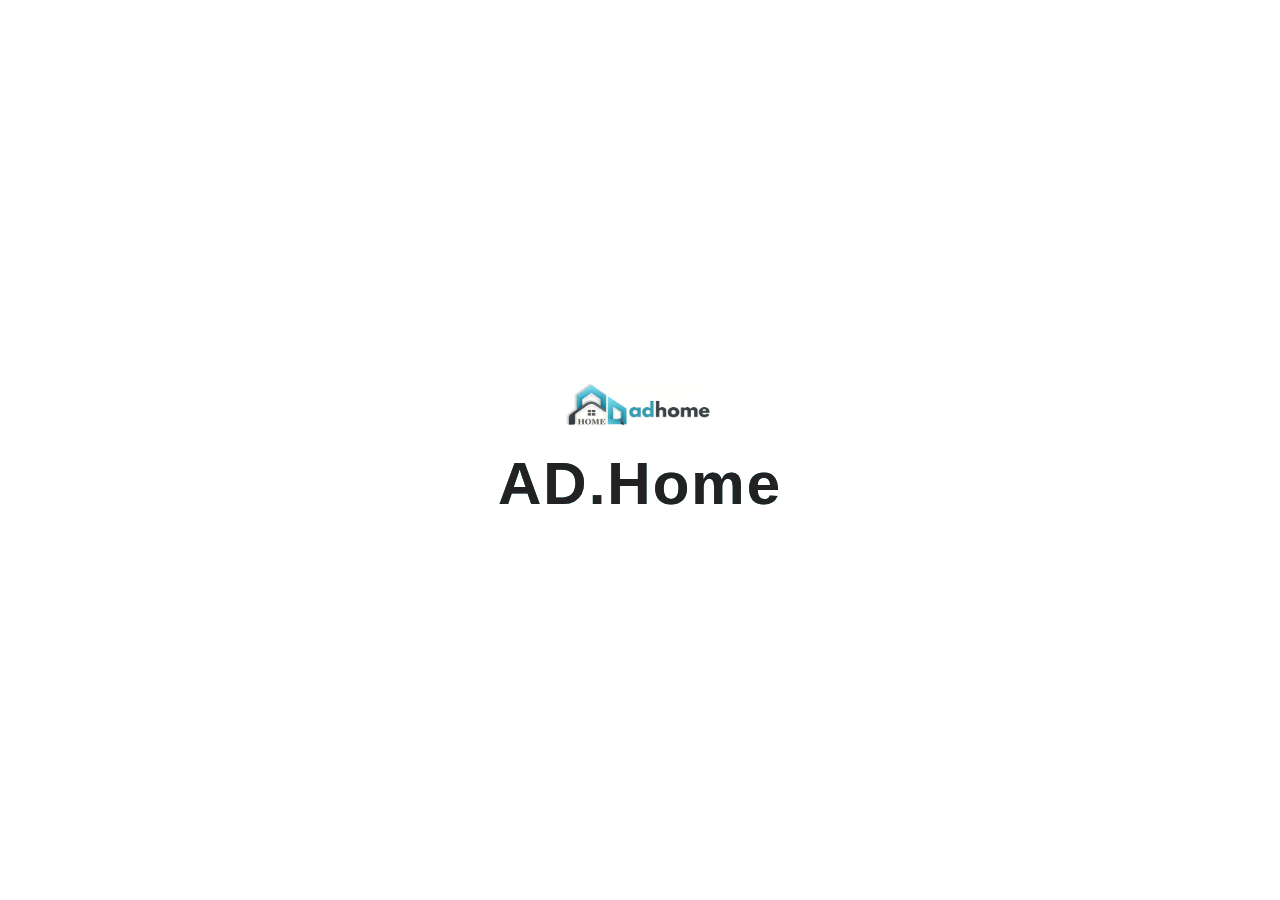
<file: index.html>
<!DOCTYPE html>
<html lang="en">

<head>
    <meta charset="UTF-8">
    <meta http-equiv="X-UA-Compatible" content="IE=edge">
    <meta name="viewport" content="width=device-width, initial-scale=1.0">
    <title>adhome</title>
    <link rel="stylesheet" href="index.css">
    <link rel="stylesheet" href="style.css">

    <link href="https://cdnjs.cloudflare.com/ajax/libs/font-awesome/5.15.4/css/all.min.css" rel="stylesheet">

    <style>
        .home .home-box {
            width: 100%;
            height: 110vh;
            background: linear-gradient(rgba(0, 0, 0, 0.45), rgba(0, 0, 0, 0.45)), url(homebg.png);
            background-repeat: no-repeat;
            background-size: cover;
            background-position: center;
            margin-top: 5rem;
        }
        
        .home .home-box .content {
            width: 100%;
            height: calc(100% - 65px);
            display: flex;
            justify-content: center;
            align-items: center;
            flex-direction: column;
        }
        
        .home .home-box .content h5 {
            color: white;
            font-size: 2rem;
            font-family: 'poppins', sans-serif;
            font-weight: 400;
            margin-bottom: 2rem;
            margin-top: 9rem;
        }
        
        .home .home-box .content h5 span {
            color: white;
            font-size: 2rem;
            font-family: 'poppins', sans-serif;
            font-weight: 400;
            margin-bottom: 2rem;
            margin-top: 9rem;
        }
        
        .home .home-box .content h1 {
            font-size: 3.2rem;
            max-width: 50rem;
            color: white;
            /* Warna utama teks */
            text-align: center;
            font-weight: 600;
            line-height: 1.2;
            margin-bottom: 1rem;
            text-shadow: /* Bayangan utama */
            4px 4px 0 rgba(0, 0, 0, 0.4);
            /* Opsional: Bayangan lembut */
        }
        
        .home .home-box .content p {
            color: white;
            font-weight: 300;
            max-width: 100%;
            font-size: 2rem;
            text-align: center;
            margin-bottom: 1rem;
        }
        
        .cta {
            margin-top: 1rem;
            display: inline-block;
            height: 10px;
            padding: 2rem 4rem;
            font-size: 1.5rem;
            color: white;
            background: linear-gradient(270deg, #036E89 30%, #369CB0 70%);
            border-radius: 30px;
            text-shadow: 1px 1px 0 rgba(0, 0, 0, 0.6);
            box-shadow: 1px 1px 3px rgba(1, 1, 3, 0.5);
            position: relative;
            /* Dibutuhkan untuk efek tambahan */
            overflow: hidden;
            text-align: left;
            /* Menghindari elemen glitch keluar dari tombol */
        }
        
        .cta::before {
            content: '';
            position: absolute;
            top: 0;
            left: -100%;
            /* Awal di luar tombol */
            width: 150%;
            /* Lebih lebar dari tombol untuk efek smooth */
            height: 100%;
            background: rgba(255, 255, 255, 0.3);
            transform: skewX(-45deg);
            /* Efek miring */
            animation: glitch-light 2s infinite;
            z-index: 1;
            pointer-events: none;
            /* Jangan mengganggu interaksi tombol */
        }
        
        .cta:hover {
            background: transparent;
            border: 1px solid #036E89;
            color: white;
        }
        
        @media (max-width: 768px) {
            .home .home-box {
                width: 100%;
                height: 100vh;
                background: linear-gradient(rgba(0, 0, 0, 0.45), rgba(0, 0, 0, 0.45)), url(bghomem.png);
                background-repeat: no-repeat;
                background-size: cover;
                background-position: center;
            }
            .cta {
                padding: 2rem 4rem;
                height: auto;
                /* Lebih kecil untuk layar HP */
                font-size: 1.3rem;
                /* Ukuran font lebih kecil */
                border-radius: 20px;
                /* Radius lebih kecil agar sesuai layar kecil */
            }
        }
        
        @media (max-width: 480px) {
            .cta {
                padding: 2rem 4rem;
                height: auto;
                /* Lebih kecil untuk layar HP */
                font-size: 1.3rem;
                /* Ukuran font lebih kecil */
                border-radius: 20px;
                /* Radius lebih kecil agar sesuai layar kecil */
            }
            header {
                padding: 0.5rem;
                box-shadow: none;
                margin-top: -0.7rem;
                padding-top: 0.7rem;
                left: 0;
                right: 0;
            }
        }
        
        .o {
            padding-bottom: 35px;
        }
        
        @keyframes glitch-light {
            0% {
                left: -150%;
                /* Mulai dari luar kiri */
            }
            50% {
                left: 100%;
                /* Bergerak ke luar kanan */
            }
            100% {
                left: 150%;
                /* Menghilang ke kanan */
            }
        }
        /* Property Card Start */
        
        .main-card {
            width: 800px;
            max-height: none;
            height: 180px;
            margin: 20px auto;
            padding: 1rem;
            background-color: #ffffff;
            border: 1px solid #ddd;
            border-radius: none;
            box-shadow: 0 4px 6px rgba(0, 0, 0, 0.306);
            transition: all 0.3s ease;
            border-radius: 20px;
        }
        
        .property-section {
            text-align: center;
            margin: 10px 0;
            margin-bottom: 5px;
        }
        
        .property-section .property-cards {
            display: flex;
            justify-content: flex-start;
            gap: 15px;
            /* Responsif untuk semua perangkat */
        }
        
        .property-section h2 {
            font-size: 24px;
            font-weight: bold;
            text-align: center;
            margin-top: -1rem;
        }
        
        .property-section p {
            font-size: 15px !important;
            color: black;
            margin-bottom: 5px;
            display: flex;
            align-items: center;
            justify-content: center;
            text-align: center;
            font-weight: 400;
            /* margin-left: 19.1rem; */
        }
        
        .property-cards {
            display: flex;
            justify-content: center;
            flex-wrap: nowrap;
            gap: 10px;
            overflow-x: hidden;
            /* Menghilangkan scroll horizontal */
            padding: 10px;
            cursor: pointer;
        }
        
        .property-card {
            border: 2px solid black;
            border-radius: 8px;
            width: 115px;
            text-align: center;
            box-shadow: 0 4px 6px rgba(0, 0, 0, 0.1);
            overflow: hidden;
            background-color: #fff;
            flex-shrink: 0;
            height: 90px;
            border-radius: 40px;
            margin-top: -1rem;
        }
        
        .card-header {
            background-color: #777777c9;
            font-size: 12px;
            font-weight: bold;
            color: black;
            padding: 5px;
            border-radius: 10px;
        }
        
        .card-body {
            display: flex;
            flex-direction: column;
            /* Susun elemen secara vertikal */
            align-items: center;
            /* Teks dan gambar berada di tengah */
            justify-content: center;
            /* Posisikan elemen di tengah secara vertikal */
            padding: 0;
            /* Hilangkan padding yang tidak diperlukan */
            margin-top: 10px;
        }
        
        .property-icon {
            margin-top: -5px;
            width: 50px;
            height: 50px;
            margin-bottom: -10px;
            /* Memberikan jarak antara gambar dan teks */
        }
        
        .property-card .card-body p {
            margin-top: 15px;
            /* Menambahkan jarak di atas teks p */
            color: black;
            font-weight: 400;
        }
        
        .property-card p {
            font-size: 12px;
            font-weight: bold;
            margin: 0;
            font-weight: 800;
        }
        /* Media Query untuk perangkat kecil */
        
        @media (max-width: 768px) {
            .home .home-box {
                margin-top: -5rem;
            }
            .home .home-box .content h1 {
                font-size: 3.5rem;
            }
            .o {
                padding-bottom: 20px;
            }
            .main-card {
                width: 90%;
                padding: 1rem;
                max-height: none;
                height: 165px;
                border-radius: 20px;
            }
            .property-section .property-cards {
                padding-left: 5%;
            }
            .property-section h2 {
                padding-right: 10px;
                /* Mengurangi padding kanan untuk lebih responsif */
                margin-bottom: 10px;
                /* Memberikan jarak antar elemen */
            }
            .property-section p {
                padding-right: 10px;
                /* Mengurangi padding kanan agar tidak terlalu jauh */
                margin-bottom: 5px;
                margin-left: 0;
                font-size: 10px;
                /* Memberikan jarak antar elemen */
            }
            .card-body {
                padding: 0px;
                /* Menghapus padding negatif yang mungkin menyebabkan masalah */
                margin-top: 5px;
                /* Menambahkan sedikit jarak di atas elemen */
            }
            .property-cards {
                gap: 10px;
                /* Jarak antar kartu lebih proporsional */
                padding-left: 20px;
                /* Mengurangi padding kiri agar lebih rapi */
            }
            .property-card {
                margin-top: 0;
                width: 100px;
                height: 90px;
                padding: -5px;
                border-radius: 30px;
            }
            .property-icon {
                margin-top: 10px;
                width: 42px;
                height: 42px;
                margin-bottom: 5px;
            }
            .property-card p {
                font-size: 11px;
                margin-top: 5px;
                padding: -10px;
                text-align: center;
                display: flex;
                margin-left: 1rem;
                /* Menambahkan jarak atas agar lebih konsisten */
            }
        }
        
        @media (max-width: 480px) {
            .main-card {
                width: 95%;
                max-height: 300px;
                padding: 10px;
                /* Menambahkan padding agar terlihat lebih rapi */
            }
            .property-section .property-cards {
                padding-left: 2%;
            }
            .property-section h2 {
                font-size: 20px;
                text-align: center;
                margin-bottom: 8px;
                /* Menambah jarak antar elemen */
            }
            .property-section p {
                font-size: 14px;
                text-align: center;
                margin-bottom: 8px;
                /* Menambah jarak antar elemen */
            }
            .property-cards {
                gap: 8px;
                /* Jarak antar kartu lebih kecil di layar kecil */
                padding: 0 10px;
                border-radius: 10px;
                /* Memberikan ruang tepi kiri dan kanan */
            }
            .property-card {
                width: 100px;
                height: 80px;
            }
            .property-icon {
                width: 42px;
                height: 42px;
                margin-top: 2px;
                margin-bottom: -13px;
            }
            .property-card p {
                font-size: 8px;
                margin-top: 3px;
                /* Menambah sedikit jarak antar teks */
            }
        }
        
        .pad1 {
            padding: 1rem;
        }
        
        .intro-wrapper {
            text-align: center;
            display: flex;
            flex-direction: column;
            /* Mengubah arah flex menjadi kolom */
            justify-content: center;
            align-items: center;
            height: 100vh;
            background: white;
            color: #fff;
            font-family: 'Arial', sans-serif;
            overflow: hidden;
            transition: background 1s ease-in-out;
        }
        
        .gambar {
            max-width: 150px;
            margin-bottom: 20px;
            /* Memberikan jarak antara gambar dan teks */
        }
        
        .intro-text {
            font-size: 60px;
            font-weight: bold;
            letter-spacing: 2px;
            position: relative;
            color: white;
            animation: glitch 2.5s infinite;
        }
        
        .intro-text::before,
        .intro-text::after {
            content: attr(data-text);
            position: absolute;
            left: 0;
            top: 0;
            width: 100%;
            height: 100%;
            background: inherit;
            overflow: hidden;
            clip-path: inset(0 0 0 0);
        }
        
        .intro-text::before {
            color: #369CB0;
            animation: glitchBefore 2.5s infinite;
        }
        
        .intro-text::after {
            color: #222;
            animation: glitchAfter 2.5s infinite;
        }
        
        @keyframes glitch {
            0% {
                transform: none;
            }
            33% {
                transform: skew(-2deg, -2deg);
            }
            66% {
                transform: skew(2deg, 2deg);
            }
            100% {
                transform: none;
            }
        }
        
        @keyframes glitchBefore {
            0% {
                clip-path: inset(0 0 50% 0);
                transform: translate(-2px, -2px);
            }
            50% {
                clip-path: inset(30% 0 30% 0);
                transform: translate(2px, 2px);
            }
            100% {
                clip-path: inset(0 0 50% 0);
                transform: translate(-2px, -2px);
            }
        }
        
        @keyframes glitchAfter {
            0% {
                clip-path: inset(50% 0 0 0);
                transform: translate(2px, 2px);
            }
            50% {
                clip-path: inset(30% 0 30% 0);
                transform: translate(-2px, -2px);
            }
            100% {
                clip-path: inset(50% 0 0 0);
                transform: translate(2px, 2px);
            }
        }
        
        .bus-wrapper {
            display: none;
        }
        
        .bus-wrapper.show {
            display: block;
        }
        
        .custom-slideshow-container {
            position: relative;
            width: 100%;
            height: 75vh;
            /* Sesuaikan tinggi gambar */
            overflow: hidden;
            margin-top: 0;
            border-radius: 10px;
            object-fit: contain;
        }
        /* Slide Items */
        
        .custom-slide {
            display: none;
            /* Default: Hidden */
            width: 100%;
            height: 100%;
            position: absolute;
            box-sizing: border-box;
            border-radius: 10px;
            overflow: hidden;
        }
        
        .custom-slide img {
            width: 100%;
            height: 100%;
            object-fit: contain;
        }
        /* Fade Animation */
        
        .custom-fade {
            animation: fadeEffect 1.5s;
        }
        /* Dots Navigation */
        
        .custom-dots-container {
            text-align: center;
            margin-top: 10px;
            margin-left: 43%;
        }
        
        .custom-dot {
            display: inline-block;
            height: 10px;
            width: 10px;
            background-color: #ccc;
            margin: 0 5px;
            cursor: pointer;
            border-radius: 50%;
            transition: background-color 0.3s;
        }
        
        button.prev,
        button.next {
            position: absolute;
            top: 50%;
            padding: 16px;
            background: #33333394;
            color: white;
            border: none;
            cursor: pointer;
            font-size: 18px;
            z-index: 1;
            border-radius: 50%;
        }
        
        button.prev {
            left: 10px;
            transform: translateY(-50%);
        }
        
        button.next {
            right: 10px;
            transform: translateY(-50%);
        }
        /* Active Dot */
        
        .custom-dot.active {
            background: #369CB0;
        }
        /* Fade Effect for transition */
        
        @keyframes fadeEffect {
            0% {
                opacity: 0;
            }
            100% {
                opacity: 1;
            }
        }
        /* Styling untuk tombol prev/next */
        /* Fade Keyframes */
        
        @keyframes fadeEffect {
            from {
                opacity: 0.4;
            }
            to {
                opacity: 1;
            }
        }
        
        @media (max-width: 768px) {
            .custom-slideshow-container {
                position: relative;
                width: 100%;
                height: 30vh;
                /* Sesuaikan tinggi gambar */
                overflow: hidden;
                margin-top: 2rem;
                border-radius: 10px;
            }
            .custom-dots-container {
                text-align: center;
                margin-top: 10px;
                margin-left: 32%;
            }
            button.prev,
            button.next {
                padding: 10px;
                /* Kurangi padding untuk perangkat kecil */
                font-size: 14px;
                /* Kurangi ukuran font untuk perangkat kecil */
            }
            button.prev {
                left: 5px;
                /* Perbaiki posisi agar tombol tidak terlalu ke luar layar */
            }
            button.next {
                right: 5px;
                /* Perbaiki posisi agar tombol tidak terlalu ke luar layar */
            }
        }
        
        @media (max-width: 450px) {
            .custom-slideshow-container {
                position: relative;
                width: 100%;
                height: 25vh;
                /* Sesuaikan tinggi gambar */
                overflow: hidden;
                margin-top: 2rem;
                border-radius: 15px;
            }
            .custom-dots-container {
                text-align: center;
                margin-top: 10px;
                margin-left: 25%;
            }
        }
        /* footer section ends here  */
    </style>
</head>

<body>
    <div class="intro-wrapper" id="intro-wrapper">
        <img src="logofix.jpg" alt="Logo" class="gambar">
        <!-- Add your image source here -->
        <div class="intro-text" data-text="AD.Home">AD.Home</div>
    </div>
    <div class="bus-wrapper" id="bus-wrapper">
        <header class="header">
            <nav class="navbar">
                <a href="index.html" class="nav-logo"><img src="logofix.jpg" alt=""></a>
                <ul class="nav-menu">
                    <li class="nav-item">
                        <a href="kpr.html" class="nav-link">Layanan</a>
                    </li>

                    <li class="nav-item">
                        <a href="about.html" class="nav-link">About us</a>
                    </li>
                    <li class="nav-item">
                        <a href="official.html" class="nav-link">Official partner</a>
                    </li>
                    <li class="nav-item">
                        <a href="contact.html" class="nav-link">Contact</a>
                    </li>
                </ul>
                <a href="https://wa.me/62822133355?text=Halo adhome.co.id saya ingin bertanya seputar AD.Home" class="action-btn">Hubungi Kami</a>
                <div class="hamburger">
                    <span class="bar"></span>
                    <span class="bar"></span>
                    <span class="bar"></span>
                </div>
            </nav>
        </header>
        <!-- home section starts here  -->
        <section class="home">
            <div class="home-box">
                <div class="content">
                    <h5><span style="color: #369CB0; font-family: 'poppins', sans-serif;">ad</span>.home</h5>
                    <h1>Cari dan Miliki Hunian Impianmu</h1>
                    <p style="  text-shadow: 
            2px 2px 0 rgba(0, 0, 0, 0.5);">Wujudkan hunian impianmu dengan cara yang mudah dan berbagai macam pilihan</p>


                    <!-- property start -->
                    <div class="main-card">
                        <div class="property-section">
                            <h2>Tipe Properti</h2>
                            <p style="color: black; text-align: center;">Cari properti baru dan secondary di ad.home</p>
                            <div class="property-cards">
                                <div class="property-card">

                                    <div class="card-body">
                                        <img src="slide (1).jpg" alt="Rumah" class="property-icon" />
                                        <p style="color: black; font-weight: 700;">Rumah</p>
                                    </div>
                                </div>
                                <div class="property-card">

                                    <div class="card-body">
                                        <img src="slide (3).jpg" alt="Apartment" class="property-icon" />
                                        <p style="color: black; font-weight: 700;">Apartment</p>
                                    </div>
                                </div>
                                <div class="property-card">

                                    <div class="card-body">
                                        <img src="slide (6).jpg" alt="Ruko" class="property-icon" />
                                        <p style="color: black; font-weight: 700;">Ruko</p>
                                    </div>
                                </div>
                                <div class="property-card">

                                    <div class="card-body">
                                        <img src="slide (4).jpg" alt="Kavling" class="property-icon" />
                                        <p style="color: black; font-weight: 700;">Kavling</p>
                                    </div>
                                </div>
                                <div class="property-card">

                                    <div class="card-body">
                                        <img src="slide (2).jpg" alt="Gudang" class="property-icon" />
                                        <p style="color: black; font-weight: 700;">Gudang</p>
                                    </div>
                                </div>
                                <div class="property-card">

                                    <div class="card-body">
                                        <img src="slide (5).jpg" alt="Office" class="property-icon" />
                                        <p style="color: black; font-weight: 700;">Office</p>
                                    </div>
                                </div>
                            </div>
                        </div>
                    </div>
                    <a href="about.html" class="cta o">Tentang Kami </a>
                    <!-- property end -->

                </div>
            </div>
        </section>
        <!-- home section ends here  -->


        <!-- featured section starts here  -->
        <section class="featured pad1">
            <div class="gallery">
                <div class="box ">
                    <div class="first-box">
                        <h4 class="label"><span style="color: #369CB0;">AD</span>.Home</h4>
                        <h2 class="heading">kenyamanan anda <span style="color: #369CB0; text-shadow: 1px 1px 0 rgba(0, 0, 0, 0.18);">proritas</span> kami</h2>
                        <p>
                            Di rumah, kenyamanan adalah segalanya. Kami berkomitmen untuk memberikan pengalaman terbaik, menghadirkan solusi yang memudahkan dan memenuhi setiap kebutuhan Anda. Setiap detail diperhatikan untuk memastikan Anda merasa betah dan aman, seperti di rumah
                            sendiri.
                        </p>
                        <a href="official.html">Official partner</a>
                        <div class="image">
                            <img src="logofix.jpg" alt="">
                        </div>
                    </div>
                </div>
                <div class="custom-slideshow-container" id="slider">
                    <!-- Slide Items -->
                    <div class="custom-slide custom-fade">
                        <img src="caros1.jpg" alt="Slide 1">
                    </div>
                    <div class="custom-slide custom-fade">
                        <img src="caros22.jpg" alt="Slide 2">
                    </div>
                    <div class="custom-slide custom-fade">
                        <img src="caros2.jpg" alt="Slide 3">
                    </div>
                    <div class="custom-slide custom-fade">
                        <img src="caros3.jpg" alt="Slide 4">
                    </div>
                    <div class="custom-slide custom-fade">
                        <img src="caros4.jpg" alt="Slide 5">
                    </div>
                    <div class="custom-slide custom-fade">
                        <img src="caros5.jpg" alt="Slide 6">
                    </div>
                    <div class="custom-slide custom-fade">
                        <img src="caros6.jpg" alt="Slide 7">
                    </div>
                    <div class="custom-slide custom-fade">
                        <img src="caros6.jpg" alt="Slide 8">
                    </div>

                    <!-- Prev and Next Buttons -->
                    <button class="prev" onclick="plusSlides(-1)">&#10094;</button>
                    <button class="next" onclick="plusSlides(1)">&#10095;</button>
                </div>

                <!-- Dots Navigation -->
                <div class="custom-dots-container">
                    <span class="custom-dot" onclick="setSlideFromDot(0)"></span>
                    <span class="custom-dot" onclick="setSlideFromDot(1)"></span>
                    <span class="custom-dot" onclick="setSlideFromDot(2)"></span>
                    <span class="custom-dot" onclick="setSlideFromDot(3)"></span>
                    <span class="custom-dot" onclick="setSlideFromDot(4)"></span>
                    <span class="custom-dot" onclick="setSlideFromDot(5)"></span>
                    <span class="custom-dot" onclick="setSlideFromDot(6)"></span>
                    <span class="custom-dot" onclick="setSlideFromDot(7)"></span>
                </div>

                <!-- <div class="box ">
                    <img src="bgbg.jpg" alt="">
                    <div class="content">
                        <h2>contoh artikel</h2>
                        <p>Lorem ipsum dolor sit amet.</p>
                        <div class="review-and-idr">
                            <div class="review"><i class="fa fa-star"></i> 4.9 | 853 review</div>

                        </div>
                    </div>
                </div>
                <div class="box ">
                    <img src="bgbg.jpg" alt="">
                    <div class="content">
                        <h2>contoh artikel</h2>
                        <p>Lorem ipsum dolor sit amet.</p>
                        <div class="review-and-idr">
                            <div class="review"><i class="fa fa-star"></i> 4.9 | 853 review</div>

                        </div>
                    </div>
                </div>
                <div class="box">
                    <img src="bgbg.jpg" alt="">
                    <div class="content">
                        <h2>contoh artikel</h2>
                        <p>Lorem ipsum dolor sit amet.</p>
                        <div class="review-and-idr">
                            <div class="review"><i class="fa fa-star"></i> 4.9 | 853 review</div>

                        </div>
                    </div>
                </div> -->
            </div>
        </section>
        <!-- featured section ends here  -->


        <!-- article section starts here  -->
        <section class="article pad1">

            <h2 class="heading">AD.Home</h2>
            <div class="container">

                <div class="latest-article">
                    <a href="https://www.detik.com/properti/tips-dan-panduan/d-7292730/beli-rumah-sekarang-atau-nanti-ini-saran-crazy-rich-jusuf-hamka/amp" target="_blank" style="text-decoration: none;">
                        <img src="yusuf.jpg" alt="">
                        <p>Jusuf Hamka.</p>
                        <h3>Beli Rumah Sekarang atau Nanti? Ini Saran Crazy Rich Jusuf Hamka</h3>
                    </a>
                </div>

                <div class="more-article">
                    <div class="box box1">
                        <div class="image">
                            <img src="noimg.png" alt="">
                        </div>
                        <div class="text">
                            <h3>contoh artikel</h3>
                            <li>Lorem ipsum dolor sit amet.</li>
                        </div>
                    </div>
                    <div class="box box2">
                        <div class="image">
                            <img src="noimg.png" alt="">
                        </div>
                        <div class="text">
                            <h3>contoh artikel</h3>
                            <li>Lorem ipsum dolor sit amet.</li>
                        </div>
                    </div>
                    <!-- artikel 1  -->
                    <!-- <div class="box box3">
                        <div class="image">
                            <img src="bgbg.jpg" alt="">
                        </div>
                        <div class="text">
                            <h3>contoh artikel</h3>
                            <li>Lorem ipsum dolor sit amet.</li>
                        </div>
                    </div> -->
                    <!-- artikel 2  -->
                    <!-- <div class="box box4">
                        <div class="image">
                            <img src="bgbg.jpg" alt="">
                        </div>
                        <div class="text">
                            <h3>contoh artikel</h3>
                            <li>Lorem ipsum dolor sit amet.</li>
                        </div>
                    </div> -->
                </div>
            </div>
        </section>
        <!-- article section ends here  -->
        <!-- footer section starts here  -->
        <footer>
            <section class="footer">
                <div class="container">
                    <div class="detail">
                        <h3><img src="logor.png" alt=""></h3>
                        <p>Ruko River Town, JL. Celebration Boulevard Blok BA 2 No. 20. Grand Wisata Kel. Lambang Sari. Kec. Tambun Selatan. Kab. Bekasi - Jawa Barat (17510)</p>
                        <h5>Social Media </h5>
                        <a href="#">Official.adhome@gmail.com</a>
                        <!--  -->
                        <div class="social">
                            <a href="https://www.facebook.com/username" target="_blank" class="icon" title="Facebook">
                                <i class="fab fa-facebook-square"></i>
                            </a>
                            <a href="https://www.instagram.com/adhome.co.id?igsh=MWtjOTBvbWk1cnFtdA==" target="_blank" class="icon" title="Instagram">
                                <i class="fab fa-instagram"></i>
                            </a>
                            <a href="https://www.tiktok.com/@username" target="_blank" class="icon" title="TikTok">
                                <i class="fab fa-tiktok"></i>
                            </a>

                        </div>
                    </div>
                    <div class="about-us">
                        <h4>Menu</h4>
                        <li><a href="index.html">home</a></li>
                        <li><a href="about.html">about us</a></li>
                        <li><a href="official.html">official partner<span>Lihat Sekarang!</span></a></li>
                        <li><a href="contact.html">contact</a></li>
                    </div>
                    <div class="about-us">
                        <h4>help</h4>
                        <li><a href="#">contact</a></li>
                    </div>
                    <div class="about-us">
                        <h4>Butuh Info?</h4>
                        <li><a href="index.html">home</a></li>
                        <li><a href="about.html">about AD.Home</a></li>
                    </div>
                </div>

                <div class="copyright">
                    <div style="color: black; font-weight: 540; text-align: center; font-size: 1.1rem;">
                        &copy;2025 - AD.Home all rights reserved
                    </div>

                </div>
            </section>
        </footer>
        <a href="https://wa.me/62822133355?text=Halo adhome.co.id saya ingin bertanya seputar AD.Home" class="whatsapp-float" target="_blank" title="Hubungi kami di WhatsApp">
            <div class="whatsapp-ripple"></div>
            <img src="iconwa.png" alt="WhatsApp">
        </a>

    </div>
    <!-- footer section ends here  -->

    <script src="script.js"></script>

    <script>
        // Handle the intro animation and show bus content after 3 seconds
        setTimeout(() => {
            document.getElementById('intro-wrapper').style.display = 'none'; // Hide the intro animation
            document.getElementById('bus-wrapper').classList.add('show'); // Show the bus content
        }, 3000); // 3 seconds delay for the animation
    </script>

</body>

</html>
</file>
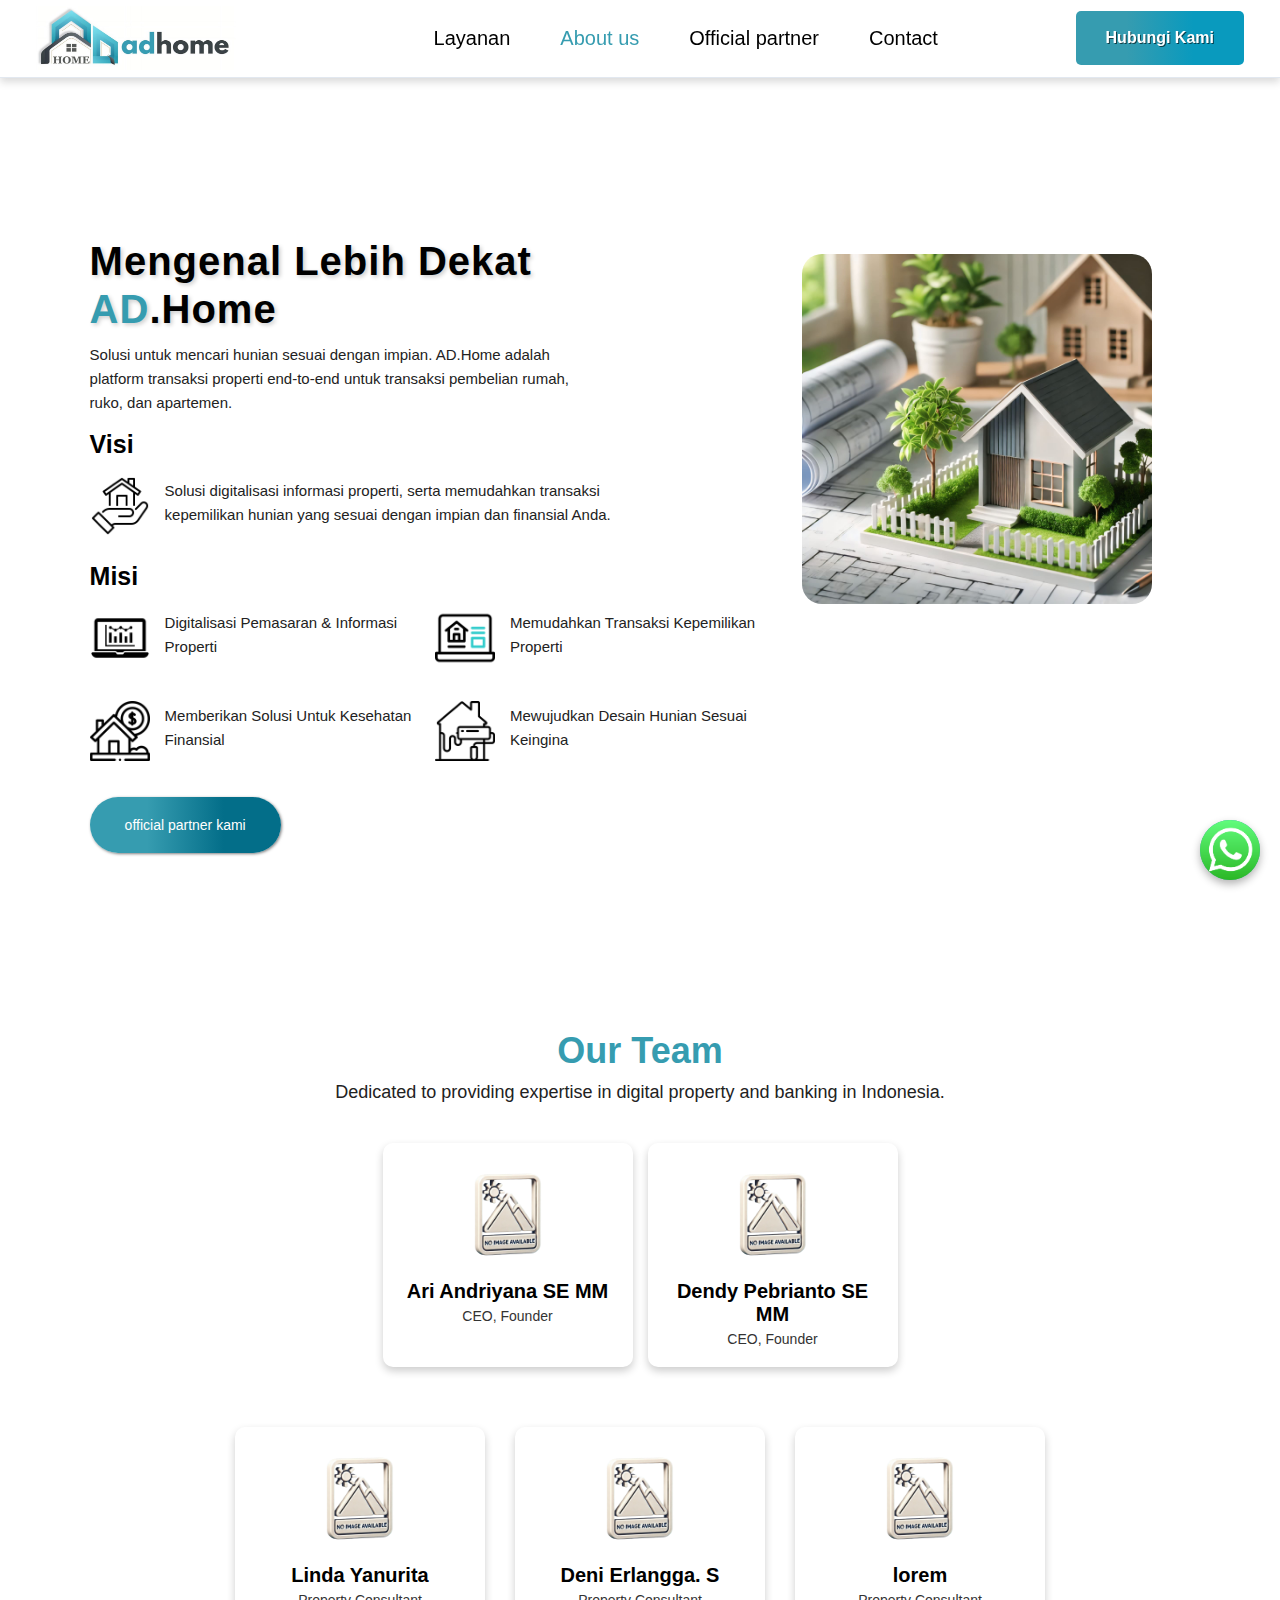
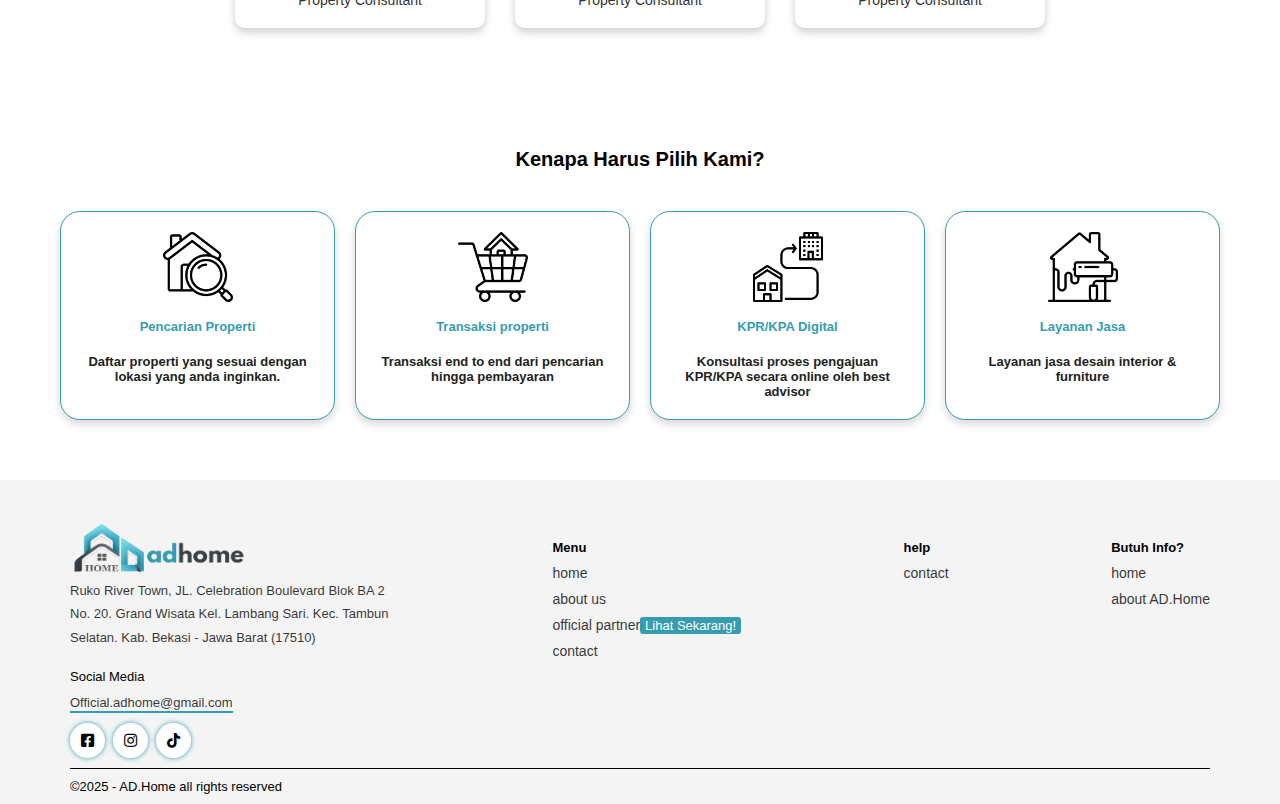
<file: about.html>
<!DOCTYPE html>
<html lang="en">

<head>
    <meta charset="UTF-8">
    <meta name="viewport" content="width=device-width, initial-scale=1.0">
    <title>About us -adhome</title>
    <link rel="stylesheet" href="style.css">
    <link href="https://cdnjs.cloudflare.com/ajax/libs/font-awesome/5.15.4/css/all.min.css" rel="stylesheet">
    <style>
        body {
            font-family: 'poppins', sans-serif;
        }
        
        ul {
            margin: 0;
            padding: 0;
            list-style: none;
        }
        
        a {
            text-decoration: none;
        }
        
        .horo {
            min-height: 100vh;
            display: flex;
            align-items: center;
            justify-content: space-between;
            background-color: white;
            position: relative;
            margin-bottom: 0;
            margin-top: 8rem;
            background: white;
            background-position: center;
            background-repeat: no-repeat;
            background-size: cover;
            flex-wrap: wrap;
            /* Memungkinkan elemen untuk mengalir pada layar kecil */
        }
        
        .horo .contont {
            flex: 1;
            padding: 1.4rem 7%;
            max-width: 85rem;
            margin-right: 20px;
            /* Jarak antara teks dan gambar */
        }
        
        .horo .contont h1 {
            font-family: 'Josefin Sans', sans-serif;
            font-size: 4em;
            color: black;
            text-shadow: 2px 2px 4px rgba(0, 0, 0, 0.2);
            font-weight: 600;
            line-height: 1.2;
            margin-bottom: 1rem;
            letter-spacing: 1px;
            margin-top: 3rem;
            /* Menambahkan jarak antar huruf */
        }
        
        .horo .contont p {
            font-size: 1.5rem;
            /* Ukuran font yang lebih nyaman untuk dibaca */
            margin-top: 1rem;
            line-height: 1.6;
            font-weight: 500;
            /* Mengurangi ketebalan font agar lebih ringan */
            color: #222;
            max-width: 500px;
            margin-bottom: 1.5rem;
        }
        
        .horo .contont .cto {
            margin-top: 1rem;
            display: inline-block;
            padding: 2rem 3.5rem;
            font-size: 1.4rem;
            color: white;
            background: linear-gradient(270deg, #036E89 30%, #369CB0 70%);
            border-radius: 30px;
            box-shadow: 1px 1px 3px rgba(1, 1, 3, 0.5);
            text-decoration: none;
        }
        
        .horo .contont .cto:hover {
            background: transparent;
            border: 1px solid #369CB0;
            color: #369CB0;
        }
        /* Gaya untuk gambar bus */
        
        .horo .bus {
            position: relative;
            right: 10%;
            width: 350px;
            margin-top: -200px;
        }
        
        .horo .bus img {
            width: 100%;
            max-width: 350px;
            height: auto;
            object-fit: cover;
            border-radius: 20px;
        }
        /* Media Queries untuk perangkat dengan lebar maksimal 768px */
        
        @media screen and (max-width: 768px) {
            .horo {
                text-align: center;
                flex-direction: column;
                /* Gambar turun ke bawah teks pada perangkat kecil */
            }
            .horo .contont {
                margin-top: 70px;
            }
            .horo .contont h1 {
                margin-top: -9rem;
                font-size: 3.5em;
            }
            .horo .contont p {
                font-size: 1.5rem;
            }
            .horo .contont .cto {
                font-size: 1.2rem;
                padding: 2rem 3rem;
            }
            .horo .bus {
                right: 0;
                width: 80%;
                /* Menyesuaikan ukuran gambar */
                margin-top: 2rem;
                /* Memberikan jarak setelah teks */
            }
        }
        /* Media Queries untuk perangkat dengan lebar maksimal 480px */
        
        @media screen and (max-width: 480px) {
            .horo .contont {
                margin-top: 70px;
            }
            .horo .contont h1 {
                font-size: 2.8em;
            }
            .horo .contont p {
                font-size: 1.3rem;
            }
            .horo .contont .cto {
                font-size: 1.3rem;
                padding: 2rem 3rem;
            }
        }
        
        .why-choose-us {
            text-align: center;
            padding: 40px 20px;
        }
        
        .why-choose-us h2 {
            font-size: 2rem;
            margin-bottom: 20px;
            color: black;
        }
        
        .card-container {
            display: grid;
            grid-template-columns: repeat(4, 1fr);
            /* Default: 4 card sejajar */
            gap: 20px;
            max-width: 1200px;
            margin: 0 auto;
            padding: 20px;
        }
        
        .card {
            background: #fff;
            border-radius: 8px;
            box-shadow: 0 4px 8px rgba(0, 0, 0, 0.162);
            padding: 20px;
            text-align: center;
            transition: transform 0.3s ease;
            border-radius: 20px;
            border: 1px solid #369CB0;
        }
        
        .card:hover {
            transform: translateY(-10px);
        }
        
        .card img {
            width: 70px;
            height: 70px;
            object-fit: contain;
            margin-bottom: 15px;
        }
        
        .card h2 {
            font-size: 1.3rem;
            color: #222;
            font-weight: 600;
            color: #369CB0;
        }
        
        .card p {
            font-size: 1.3rem;
            color: #222;
            font-weight: 600;
        }
        /* Responsiveness */
        
        @media (max-width: 992px) {
            .card-container {
                grid-template-columns: repeat(2, 1fr);
                /* 2 card sejajar untuk perangkat kecil */
            }
        }
        
        @media (max-width: 480px) {
            .card h2 {
                font-size: 1rem;
            }
            .card p {
                font-size: 1rem;
            }
        }
        /* Global Container for Visi and Misi */
        /* Global Container for Visi and Misi */
        
        .visi-misi {
            margin-bottom: 20px;
        }
        
        .visi-misi h2 {
            font-size: 2.5rem;
            margin-bottom: 10px;
            text-align: left;
        }
        /* Row Layout for Image and Text */
        /* Container untuk misi */
        
        .misi-container {
            display: flex;
            justify-content: space-between;
            /* Elemen tersebar ke kanan dan kiri */
            gap: 20px;
            /* Jarak antara elemen */
            margin-bottom: 20px;
            /* Jarak antar baris */
        }
        /* Row untuk gambar dan teks */
        
        .row {
            display: flex;
            align-items: center;
            gap: 15px;
            /* Jarak antara gambar dan teks */
            flex: 1;
            /* Mengatur lebar fleksibel */
        }
        /* Gambar */
        
        .row img {
            width: 60px;
            height: auto;
            flex-shrink: 0;
            /* Gambar tidak mengecil terlalu banyak */
        }
        /* Teks */
        
        .row p {
            font-size: 1.5rem;
            margin: 0;
            text-align: left;
            word-wrap: break-word;
            /* Bungkus teks jika terlalu panjang */
        }
        /* Responsif untuk layar sedang */
        
        @media (max-width: 768px) {
            .misi-container {
                flex-wrap: wrap;
                /* Elemen akan turun ke baris baru */
                gap: 15px;
                /* Jarak antar elemen lebih kecil */
            }
            .row img {
                width: 60px;
                /* Kecilkan gambar */
            }
            .row p {
                font-size: 1.3rem;
                /* Ukuran teks lebih kecil */
            }
        }
        /* Responsif untuk layar kecil */
        
        @media (max-width: 480px) {
            .misi-container {
                flex-direction: column;
                /* Elemen ditampilkan vertikal */
            }
            .row img {
                width: 60px;
                /* Gambar lebih kecil lagi */
            }
            .row p {
                font-size: 1.3rem;
                /* Ukuran teks lebih kecil */
            }
        }
        /* css our team start */
        /* Specific rules for the CEO group */
        
        .ceo {
            display: flex;
            justify-content: center;
            gap: 30px;
            margin-bottom: 30px;
        }
        /* Specific rules for the Syafiq group */
        
        .syafiq {
            display: flex;
            justify-content: center;
            gap: 30px;
        }
        
        .ourteam {
            text-align: center;
            padding: 50px 20px;
        }
        
        .ourteam h2 {
            font-size: 36px;
            margin-bottom: 10px;
            color: #369CB0;
        }
        
        .ourteam p {
            font-size: 18px;
            margin-bottom: 40px;
            color: #222;
        }
        
        .atb-team {
            display: flex;
            flex-wrap: wrap;
            justify-content: center;
            gap: 30px;
        }
        
        .rwo {
            display: flex;
            justify-content: center;
            gap: 30px;
            margin-bottom: 30px;
            flex-wrap: wrap;
        }
        
        .mombor {
            background-color: white;
            border-radius: 10px;
            padding: 20px;
            width: 250px;
            box-shadow: 0 4px 8px rgba(0, 0, 0, 0.2);
            text-align: center;
            transition: width 0.3s ease;
        }
        
        .mombor img {
            width: 100px;
            height: 100px;
            border-radius: 50%;
            margin-bottom: 15px;
        }
        
        .mombor h3 {
            font-size: 20px;
            margin-bottom: 5px;
            color: black;
        }
        
        .mombor p {
            margin: 0;
            font-size: 14px;
            color: #333;
        }
        /* Media Query for small devices */
        
        @media (max-width: 768px) {
            .mombor {
                width: 200px;
                /* Reduce the card width */
            }
        }
        
        @media (max-width: 480px) {
            .mombor {
                width: 250px;
                /* Further reduce the card width for very small devices */
            }
            .mombor h3 {
                font-size: 1.3rem;
            }
            .mombor p {
                font-size: 1.5rem;
            }
        }
        /* Specific rules for the CEO row */
        
        .seo-raw {
            flex-wrap: nowrap;
            /* Ensure Ari and Dendy stay in one row */
            gap: 15px;
            /* Adjust gap for smaller screens */
        }
        
        @media (max-width: 480px) {
            .seo-raw {
                justify-content: space-around;
                width: 320px;
                gap: 20px;
                /* Adjust alignment for small devices */
            }
            .seo-raw .mombor {
                display: flex;
                /* Gunakan flexbox */
                flex-direction: column;
                /* Atur elemen dalam kolom (default untuk flexbox) */
                align-items: center;
                /* Pastikan semua elemen di tengah */
                text-align: center;
                /* Pusatkan teks */
            }
            .seo-raw .mombor h3 {
                font-size: 1.3rem;
                /* Ukuran font kecil */
                margin: 0;
                /* Pastikan tidak ada margin tambahan */
                line-height: 1.2;
                /* Atur jarak antar baris untuk teks kecil */
            }
            .seo-raw .mombor p {
                font-size: 1.5rem;
                /* Ukuran font proporsional */
                margin-top: 5px;
                /* Jarak atas untuk teks tambahan */
                margin-bottom: 0;
                line-height: 1.2;
                /* Jarak antar baris */
            }
        }
        /* css our team end */
    </style>
</head>

<body>
    <header class="header">
        <nav class="navbar">
            <a href="index.html" class="nav-logo"><img src="logofix.jpg" alt=""></a>
            <ul class="nav-menu">
                <li class="nav-item">
                    <a href="kpr.html" class="nav-link">Layanan</a>
                </li>

                <li class="nav-item">
                    <a href="about.html" class="nav-link" style="color: #369CB0;">About us</a>
                </li>
                <li class="nav-item">
                    <a href="official.html" class="nav-link">Official partner</a>
                </li>
                <li class="nav-item">
                    <a href="contact.html" class="nav-link">Contact</a>
                </li>
            </ul>
            <a href="https://wa.me/62822133355?text=Halo adhome.co.id saya ingin bertanya seputar AD.Home" class="action-btn">Hubungi Kami</a>
            <div class="hamburger">
                <span class="bar"></span>
                <span class="bar"></span>
                <span class="bar"></span>
            </div>
        </nav>
    </header>
    <section class="horo" id="home">
        <main class="contont">
            <div data-aos="fade-right" data-aos-duration="700">
                <h1>
                    Mengenal Lebih Dekat <br><span style="color: #369CB0;">AD</span>.Home
                </h1>
                <p>Solusi untuk mencari hunian sesuai dengan impian. AD.Home adalah platform transaksi properti end-to-end untuk transaksi pembelian rumah, ruko, dan apartemen.</p>

                <!-- Visi Section -->
                <div class="visi-misi">
                    <h2>Visi</h2>
                    <div class="row">
                        <img src="visi (2).png" alt="Visi Image" width="100px" height="auto">
                        <p>Solusi digitalisasi informasi properti, serta memudahkan transaksi kepemilikan hunian yang sesuai dengan impian dan finansial Anda.</p>
                    </div>
                </div>

                <!-- Misi Section -->


                <div class="visi-misi">
                    <h2>Misi</h2>
                    <div class="misi-container">
                        <div class="row">
                            <img src="misi (4).png" alt="Misi Image" width="100px" height="auto">
                            <p>Digitalisasi Pemasaran & Informasi Properti</p>
                        </div>
                        <div class="row">
                            <img src="misi (3).png" alt="Misi Image" width="100px" height="auto">
                            <p>Memudahkan Transaksi Kepemilikan Properti</p>
                        </div>
                    </div>
                    <div class="misi-container">
                        <div class="row">
                            <img src="misi (2).png" alt="Misi Image" width="100px" height="auto">
                            <p>Memberikan Solusi Untuk Kesehatan Finansial</p>
                        </div>
                        <div class="row">
                            <img src="misi (1).png" alt="Misi Image" width="100px" height="auto">
                            <p>Mewujudkan Desain Hunian Sesuai Keingina</p>
                        </div>
                    </div>
                </div>


                <a href="official.html" class="cto">official partner kami</a>
            </div>
        </main>

        <div class="bus">
            <img src="rumah.jpg" alt="">
        </div>
    </section>


    <!-- our team start -->
    <section class="ourteam">
        <h2>Our Team</h2>
        <p>Dedicated to providing expertise in digital property and banking in Indonesia.</p>
        <div class="atb-team">
            <!-- Row for Ari and Dendy -->
            <div class="rwo seo-raw">
                <div class="mombor">
                    <img src="noimg.png" alt="Ari Andriyana">
                    <h3>Ari Andriyana SE MM</h3>
                    <p>CEO, Founder</p>
                </div>
                <div class="mombor">
                    <img src="noimg.png" alt="Dendy Pebrianto">
                    <h3>Dendy Pebrianto SE MM</h3>
                    <p>CEO, Founder</p>
                </div>
            </div>
            <!-- Row for other team members -->
            <div class="rwo">
                <div class="mombor">
                    <img src="noimg.png" alt="Linda Yanurita">
                    <h3>Linda Yanurita</h3>
                    <p>Property Consultant</p>
                </div>
                <div class="mombor">
                    <img src="noimg.png" alt="Deni Erlangga">
                    <h3>Deni Erlangga. S</h3>
                    <p>Property Consultant</p>
                </div>
                <div class="mombor">
                    <img src="noimg.png" alt="Syafiq">
                    <h3>lorem</h3>
                    <p>Property Consultant</p>
                </div>
            </div>
        </div>
    </section>

    <!-- our team end -->
    <section class="why-choose-us">
        <h2>Kenapa Harus Pilih Kami?</h2>
        <div class="card-container">
            <div class="card">
                <img src="why (4).png" alt="Gambar 1">
                <h2>Pencarian Properti</h2>
                <p>Daftar properti yang sesuai dengan lokasi yang anda inginkan.</p>
            </div>
            <div class="card">
                <img src="why (3).png" alt="Gambar 2">
                <h2>Transaksi properti</h2>
                <p>Transaksi end to end dari pencarian hingga pembayaran</p>
            </div>
            <div class="card">
                <img src="why (2).png" alt="Gambar 3">
                <h2>KPR/KPA Digital</h2>
                <p>Konsultasi proses pengajuan KPR/KPA secara online oleh best advisor</p>
            </div>
            <div class="card">
                <img src="why (1).png" alt="Gambar 4">
                <h2>Layanan Jasa</h2>
                <p>Layanan jasa desain interior & furniture</p>
            </div>


        </div>
    </section>
    <!-- footer section starts here  -->
    <footer>
        <section class="footer">
            <div class="container">
                <div class="detail">
                    <h3><img src="logor.png" alt=""></h3>
                    <p>Ruko River Town, JL. Celebration Boulevard Blok BA 2 No. 20. Grand Wisata Kel. Lambang Sari. Kec. Tambun Selatan. Kab. Bekasi - Jawa Barat (17510)</p>
                    <h5>Social Media </h5>
                    <a href="#">Official.adhome@gmail.com</a>
                    <!--  -->
                    <div class="social">
                        <a href="https://www.facebook.com/username" target="_blank" class="icon" title="Facebook">
                            <i class="fab fa-facebook-square"></i>
                        </a>
                        <a href="https://www.instagram.com/adhome.co.id?igsh=MWtjOTBvbWk1cnFtdA==" target="_blank" class="icon" title="Instagram">
                            <i class="fab fa-instagram"></i>
                        </a>
                        <a href="https://www.tiktok.com/@username" target="_blank" class="icon" title="TikTok">
                            <i class="fab fa-tiktok"></i>
                        </a>

                    </div>
                </div>
                <div class="about-us">
                    <h4>Menu</h4>
                    <li><a href="index.html">home</a></li>
                    <li><a href="about.html">about us</a></li>
                    <li><a href="official.html">official partner<span>Lihat Sekarang!</span></a></li>
                    <li><a href="contact.html">contact</a></li>
                </div>
                <div class="about-us">
                    <h4>help</h4>
                    <li><a href="#">contact</a></li>
                </div>
                <div class="about-us">
                    <h4>Butuh Info?</h4>
                    <li><a href="index.html">home</a></li>
                    <li><a href="about.html">about AD.Home</a></li>
                </div>
            </div>

            <div class="copyright">
                <div style="color: black; font-weight: 540; text-align: center;">
                    &copy;2025 - AD.Home all rights reserved
                </div>

            </div>
        </section>
    </footer>
    <a href="https://wa.me/62822133355?text=Halo adhome.co.id saya ingin bertanya seputar AD.Home" class="whatsapp-float" target="_blank" title="Hubungi kami di WhatsApp">
        <div class="whatsapp-ripple"></div>
        <img src="iconwa.png" alt="WhatsApp">
    </a>
    <script src="script.js"></script>
</body>

</html>
</file>
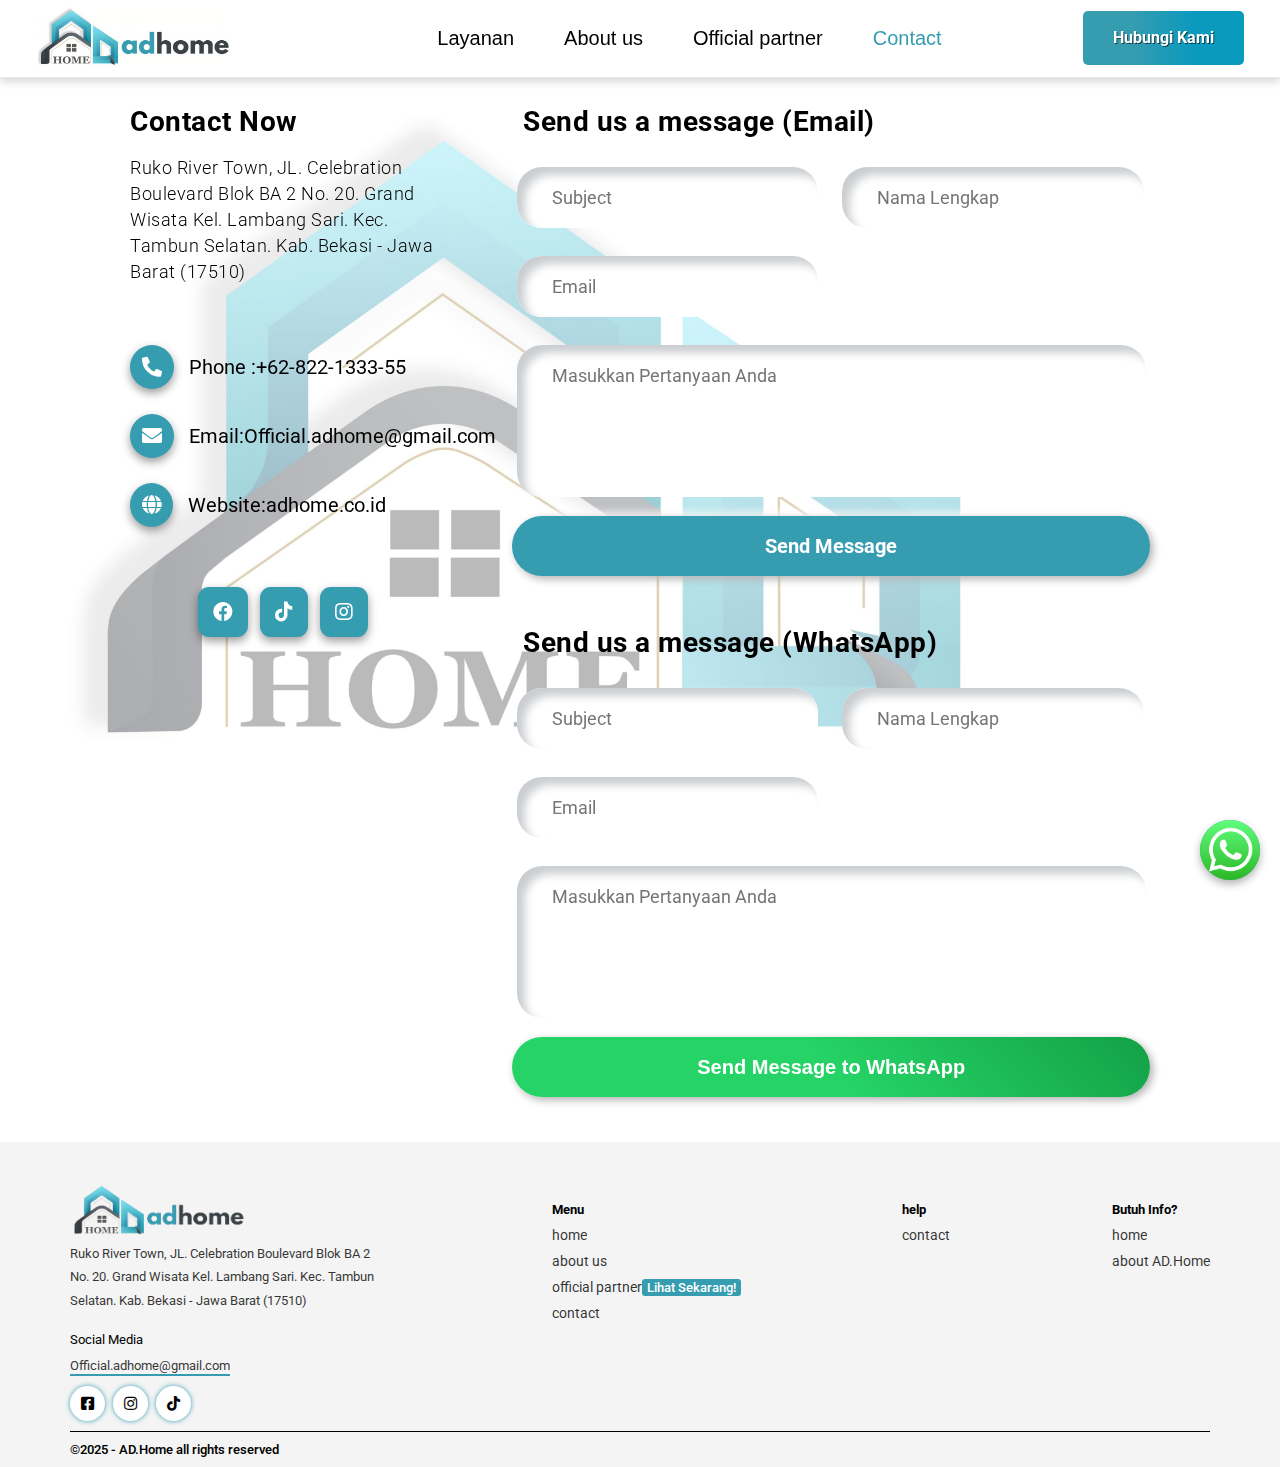
<file: contact.html>
<!DOCTYPE html>
<html lang="en">

<head>
    <meta charset="UTF-8">
    <meta http-equiv="X-UA-Compatible" content="IE=edge">
    <meta name="viewport" content="width=device-width, initial-scale=1.0">
    <title>Contact us - adhome</title>
    <link rel="stylesheet" href="https://fonts.googleapis.com/css2?family=Roboto:wght@300;400;500;700&display=swap">
    <!-- Font Awesome CDN -->
    <link rel="stylesheet" href="https://use.fontawesome.com/releases/v5.15.4/css/all.css">
    <link href="https://cdnjs.cloudflare.com/ajax/libs/font-awesome/5.15.4/css/all.min.css" rel="stylesheet">
    <link rel="stylesheet" href="style.css">
    <style>
        * {
            padding: 0;
            margin: 0;
            box-sizing: border-box;
        }
        
        body {
            background: white;
            font-family: 'poppins', sans-serif;
        }
        
        body::before {
            content: "";
            position: fixed;
            top: 0;
            left: 0;
            width: 100%;
            height: 100%;
            background-image: url(bgcon.jpg);
            background-size: contain;
            background-position: center;
            background-repeat: no-repeat;
            opacity: 0.4;
            /* Transparansi */
            z-index: -1;
            transform: translateX(-20px);
            /* Agar tetap di belakang konten lainnya */
        }
        
        body,
        input,
        textarea,
        a {
            font-family: 'Roboto', sans-serif;
        }
        
        #section-wrapper {
            width: 100%;
            padding: 10px;
            margin-top: 2rem;
        }
        
        .box-wrapper {
            position: relative;
            display: table;
            width: 1100px;
            margin: auto;
            margin-top: 35px;
            border-radius: 30px;
        }
        
        .info-wrap {
            width: 35%;
            height: auto;
            padding: 40px;
            float: left;
            display: block;
            border-radius: 30px 0px 0px 30px;
            background: none;
            color: black;
        }
        
        .info-title {
            text-align: left;
            font-size: 28px;
            letter-spacing: 0.5px;
        }
        
        .info-sub-title {
            font-size: 18px;
            font-weight: 300;
            margin-top: 17px;
            letter-spacing: 0.5px;
            line-height: 26px;
        }
        
        .info-details {
            list-style: none;
            margin: 60px 0px;
            padding: 0;
        }
        
        .info-details li {
            display: flex;
            /* Flexbox untuk mengatur tata letak ikon dan teks */
            align-items: center;
            /* Menjaga ikon dan teks sejajar vertikal */
            margin-top: 25px;
            font-size: 2rem;
            color: black;
        }
        
        .info-details li i {
            background: #369CB0;
            box-shadow: 0px 4px 10px rgba(0, 0, 0, 0.4);
            padding: 12px;
            border-radius: 50%;
            /* Membuat ikon berbentuk lingkaran */
            margin-right: 15px;
            /* Memberi jarak antara ikon dan teks */
            color: white;
            flex-shrink: 0;
            /* Ikon tidak akan mengecil jika teks panjang */
        }
        
        .info-details li span,
        .info-details li a {
            display: inline-block;
            color: black;
            text-decoration: none;
        }
        
        .info-details li a:hover {
            color: #369CB0;
        }
        
        .social-icons {
            list-style: none;
            text-align: center;
            margin: 20px 0px;
            padding: 0;
        }
        
        .social-icons li {
            display: inline-block;
        }
        
        .social-icons li i {
            background: #369CB0;
            color: #fff;
            padding: 15px;
            font-size: 20px;
            border-radius: 22%;
            margin: 0px 5px;
            cursor: pointer;
            transition: all .5s;
            box-shadow: 0px 4px 10px rgba(0, 0, 0, 0.4);
        }
        
        .social-icons li i:hover {
            background: #fff;
            color: #369CB0;
        }
        
        .form-wrap {
            width: 65%;
            float: right;
            padding: 40px 25px 35px 25px;
            border-radius: 0px 30px 30px 0px;
            background: none;
        }
        
        .form-title {
            text-align: left;
            margin-left: 23px;
            font-size: 28px;
            letter-spacing: 0.5px;
        }
        
        .form-fields {
            display: table;
            width: 100%;
            padding: 15px 5px 5px 5px;
        }
        
        .form-fields input,
        .form-fields textarea {
            border: none;
            outline: none;
            background: none;
            font-size: 18px;
            color: #555;
            padding: 20px 10px 20px 5px;
            width: 100%;
        }
        
        .form-fields textarea {
            height: 150px;
            resize: none;
        }
        
        .form-group {
            width: 46%;
            float: left;
            padding: 0px 30px;
            margin: 14px 12px;
            border-radius: 25px;
            box-shadow: inset 8px 8px 8px #cbced1, inset -8px -8px 8px #ffffff;
            background: white;
        }
        
        .form-fields .form-group:last-child {
            width: 96%;
        }
        
        .submit-button {
            width: 96%;
            height: 60px;
            margin: 0px 12px;
            border-radius: 30px;
            font-size: 20px;
            font-weight: 700;
            outline: none;
            border: none;
            cursor: pointer;
            color: #fff;
            text-align: center;
            background: #369CB0;
            box-shadow: 3px 3px 8px #b1b1b1, -3px -3px 8px #ffffff;
            transition: .5s;
        }
        
        .submit-button:hover {
            background: #369CB0;
        }
        /* Responsive css */
        
        @media only screen and (max-width: 767px) {
            body {
                margin: 0;
                /* Hilangkan margin default */
                padding: 0;
                /* Hilangkan padding default */
                overflow-x: hidden;
            }
            body::before {
                content: "";
                position: fixed;
                top: 0;
                left: 0;
                width: 100%;
                height: 100%;
                background-image: url(bgconm.jpg);
                background-size: cover;
                background-position: center;
                background-repeat: no-repeat;
                opacity: 0.4;
                /* Transparansi */
                z-index: -1;
                transform: none;
                /* Agar tetap di belakang konten lainnya */
            }
            .box-wrapper {
                width: 100%;
            }
            .info-wrap,
            .form-wrap {
                width: 100%;
                height: inherit;
                float: none;
            }
            .info-wrap {
                border-radius: 30px 30px 0px 0px;
                /* Border radius diubah untuk perangkat kecil */
                padding: 20px;
                /* Kurangi padding agar pas di layar kecil */
            }
            .info-details li {
                display: flex;
                /* Flexbox untuk ikon dan teks */
                align-items: center;
                /* Menjaga ikon dan teks sejajar secara vertikal */
                margin-top: 15px;
                /* Kurangi jarak antar item */
                font-size: 1.4rem;
                /* Sesuaikan ukuran font untuk layar kecil */
                color: black;
                line-height: 1.5;
                /* Menambah jarak antar baris untuk keterbacaan */
            }
            .info-details li i {
                background: #369CB0;
                /* Warna latar belakang ikon tetap */
                padding: 10px;
                /* Kurangi padding ikon agar proporsional */
                border-radius: 50%;
                /* Pastikan bentuk tetap bulat */
                margin-right: 10px;
                /* Tambahkan jarak antara ikon dan teks */
            }
            .info-details li span,
            .info-details li a {
                font-size: 1.8rem;
                /* Sesuaikan ukuran teks */
            }
            .social-icons li {
                margin: 10px;
                /* Jarak antar ikon media sosial */
                display: inline-block;
                /* Tata letak horizontal */
            }
            .social-icons li i {
                padding: 12px;
                /* Kurangi padding untuk media sosial */
                font-size: 1.6rem;
                /* Ukuran ikon lebih kecil */
            }
            .form-wrap {
                border-radius: 0px 0px 30px 30px;
            }
            .form-group {
                width: 100%;
                float: none;
                margin: 25px 0px;
            }
            .form-fields .form-group:last-child,
            .submit-button {
                width: 100%;
            }
            .submit-button {
                margin: 10px 0px;
            }
            .info-details li {
                display: flex;
                /* Flexbox untuk mengatur tata letak ikon dan teks */
                align-items: center;
                /* Menjaga ikon dan teks sejajar vertikal */
                margin-top: 25px;
                font-size: 1.8rem;
                color: black;
            }
        }
    </style>
</head>

<body>
    <header class="header">
        <nav class="navbar">
            <a href="index.html" class="nav-logo"><img src="logofix.jpg" alt=""></a>
            <ul class="nav-menu">
                <li class="nav-item">
                    <a href="kpr.html" class="nav-link">Layanan</a>
                </li>

                <li class="nav-item">
                    <a href="about.html" class="nav-link">About us</a>
                </li>
                <li class="nav-item">
                    <a href="official.html" class="nav-link">Official partner</a>
                </li>
                <li class="nav-item">
                    <a href="contact.html" class="nav-link" style="color: #369CB0;">Contact</a>
                </li>
            </ul>
            <a href="https://wa.me/62822133355?text=Halo adhome.co.id saya ingin bertanya seputar AD.Home" class="action-btn">Hubungi Kami</a>
            <div class="hamburger">
                <span class="bar"></span>
                <span class="bar"></span>
                <span class="bar"></span>
            </div>
        </nav>
    </header>
    <section id="section-wrapper">
        <div class="box-wrapper">
            <div class="info-wrap">
                <h2 class="info-title">Contact Now</h2>
                <h3 class="info-sub-title">Ruko River Town, JL. Celebration Boulevard Blok BA 2 No. 20. Grand Wisata Kel. Lambang Sari. Kec. Tambun Selatan. Kab. Bekasi - Jawa Barat (17510)</h3>
                <ul class="info-details">
                    <li>
                        <i class="fas fa-phone-alt"></i>
                        <span>Phone : </span> <a href="tel:+6282213335">  +62-822-1333-55</a>
                    </li>
                    <li>
                        <i class="fas fa-envelope"></i>
                        <span>Email:</span> <a href="mailto:Official.adhome@gmail.com">Official.adhome@gmail.com</a>
                    </li>
                    <li>
                        <i class="fas fa-globe"></i>
                        <span>Website:</span> <a href="https://adhome.co.id" target="_blank">adhome.co.id</a>
                    </li>
                </ul>
                <ul class="social-icons">
                    <li><a href="#"><i class="fab fa-facebook"></i></a></li>
                    <li><a href="#"><i class="fab fa-tiktok"></i></a></li>
                    <li><a href="https://www.instagram.com/adhome.co.id?igsh=MWtjOTBvbWk1cnFtdA=="><i class="fab fa-instagram"></i></a></li>
                </ul>
            </div>

            <div class="form-wrap">
                <form action="send_email.php" method="POST">
                    <h2 class="form-title">Send us a message (Email)</h2>
                    <div class="form-fields">
                        <div class="form-group">
                            <input type="text" name="subject" class="fname" placeholder="Subject" required>
                        </div>
                        <div class="form-group">
                            <input type="text" name="name" class="lname" placeholder="Nama Lengkap" required>
                        </div>
                        <div class="form-group">
                            <input type="email" name="email" class="email" placeholder="Email" required>
                        </div>
                        <div class="form-group">
                            <textarea name="message" placeholder="Masukkan Pertanyaan Anda" required></textarea>
                        </div>
                    </div>
                    <input type="submit" value="Send Message" class="submit-button">
                </form>


                <!-- WhatsApp Form -->
                <form id="whatsappForm" style="padding-top: 5rem;">
                    <h2 class="form-title">Send us a message (WhatsApp)</h2>
                    <div class="form-fields">
                        <div class="form-group">
                            <input type="text" name="subject" class="fname" placeholder="Subject" required>
                        </div>
                        <div class="form-group">
                            <input type="text" name="name" class="lname" placeholder="Nama Lengkap" required>
                        </div>
                        <div class="form-group">
                            <input type="email" name="email" class="email" placeholder="Email" required>
                        </div>
                        <div class="form-group">
                            <textarea name="message" placeholder="Masukkan Pertanyaan Anda" required></textarea>
                        </div>
                    </div>
                    <button type="submit" class="submit-button" style="background: linear-gradient(45deg, #25D366, #25D366, #13a047);">
                        Send Message to WhatsApp
                    </button>
                </form>

            </div>
        </div>
    </section>
    <!-- footer section starts here  -->
    <footer>
        <section class="footer">
            <div class="container">
                <div class="detail">
                    <h3><img src="logor.png" alt=""></h3>
                    <p>Ruko River Town, JL. Celebration Boulevard Blok BA 2 No. 20. Grand Wisata Kel. Lambang Sari. Kec. Tambun Selatan. Kab. Bekasi - Jawa Barat (17510)</p>
                    <h5>Social Media </h5>
                    <a href="#">Official.adhome@gmail.com</a>
                    <!--  -->
                    <div class="social">
                        <a href="https://www.facebook.com/username" target="_blank" class="icon" title="Facebook">
                            <i class="fab fa-facebook-square"></i>
                        </a>
                        <a href="https://www.instagram.com/adhome.co.id?igsh=MWtjOTBvbWk1cnFtdA==" target="_blank" class="icon" title="Instagram">
                            <i class="fab fa-instagram"></i>
                        </a>
                        <a href="https://www.tiktok.com/@username" target="_blank" class="icon" title="TikTok">
                            <i class="fab fa-tiktok"></i>
                        </a>

                    </div>
                </div>
                <div class="about-us">
                    <h4>Menu</h4>
                    <li><a href="index.html">home</a></li>
                    <li><a href="about.html">about us</a></li>
                    <li><a href="official.html">official partner<span>Lihat Sekarang!</span></a></li>
                    <li><a href="contact.html">contact</a></li>
                </div>
                <div class="about-us">
                    <h4>help</h4>
                    <li><a href="#">contact</a></li>
                </div>
                <div class="about-us">
                    <h4>Butuh Info?</h4>
                    <li><a href="index.html">home</a></li>
                    <li><a href="about.html">about AD.Home</a></li>
                </div>
            </div>

            <div class="copyright">
                <div style="color: black; font-weight: 540; text-align: center;">
                    &copy;2025 - AD.Home all rights reserved
                </div>

            </div>
        </section>
    </footer>
    <a href="https://wa.me/62822133355?text=Halo adhome.co.id saya ingin bertanya seputar AD.Home" class="whatsapp-float" target="_blank" title="Hubungi kami di WhatsApp">
        <div class="whatsapp-ripple"></div>
        <img src="iconwa.png" alt="WhatsApp">
    </a>
    <script src="script.js"></script>
    <script>
        // Seleksi form WhatsApp
        const whatsappForm = document.querySelector("#whatsappForm");

        // Tambahkan event listener saat form disubmit
        whatsappForm.addEventListener("submit", (event) => {
            event.preventDefault(); // Mencegah pengiriman form default

            // Ambil nilai dari input
            const subject = whatsappForm.querySelector("input[name='subject']").value;
            const name = whatsappForm.querySelector("input[name='name']").value;
            const email = whatsappForm.querySelector("input[name='email']").value;
            const message = whatsappForm.querySelector("textarea[name='message']").value;

            // Susun pesan untuk WhatsApp
            const fullMessage = `Subject: ${subject}\nName: ${name}\nEmail: ${email}\nMessage: ${message}`;
            const encodedMessage = encodeURIComponent(fullMessage);

            // Susun URL WhatsApp
            const waLink = `https://wa.me/62822133355?text=${encodedMessage}`;

            // Buka link WhatsApp
            window.open(waLink, "_blank");
        });
    </script>
</body>

</html>
</file>
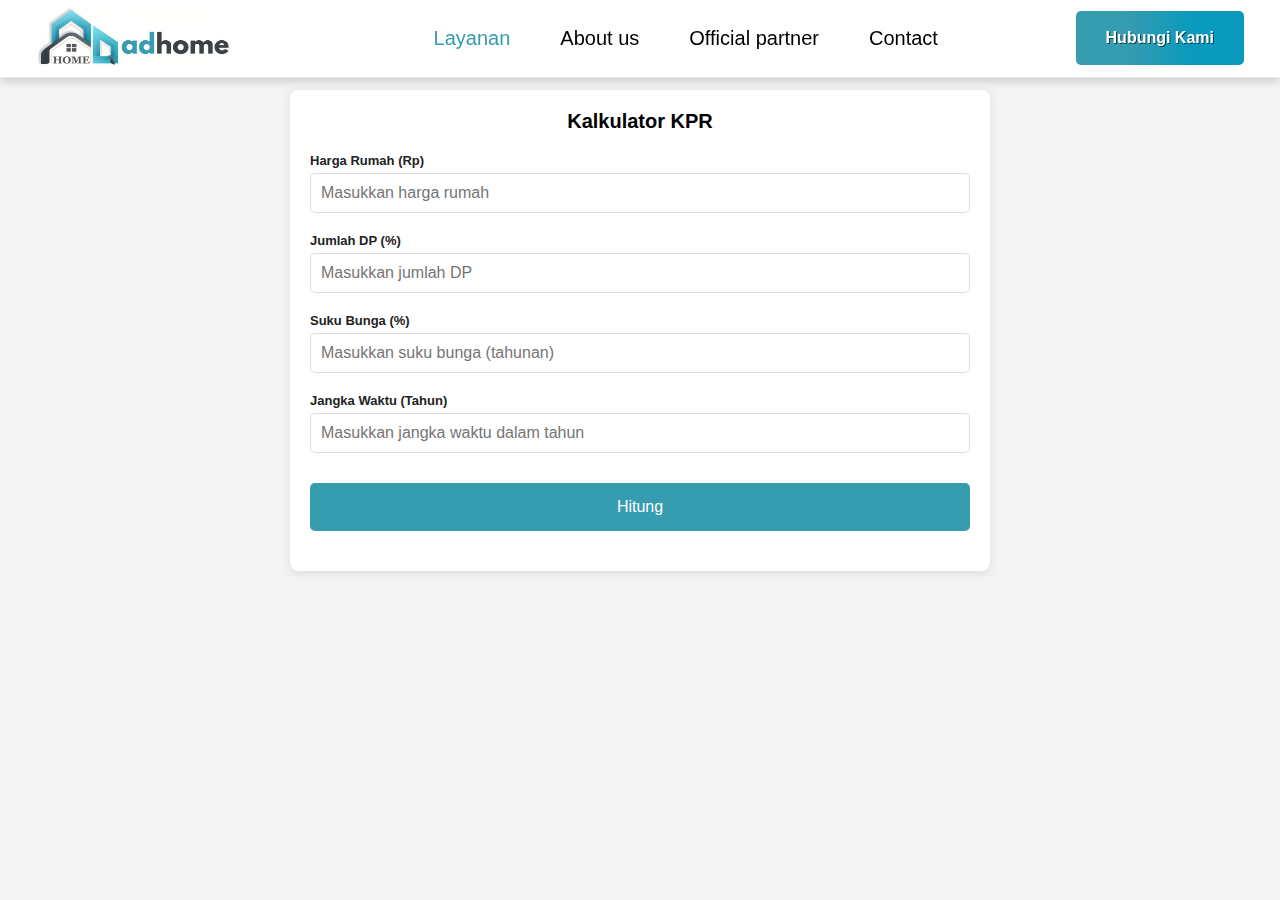
<file: kpr.html>
<!DOCTYPE html>
<html lang="en">

<head>
    <meta charset="UTF-8">
    <meta name="viewport" content="width=device-width, initial-scale=1.0">
    <title>Kalkulator KPR</title>
    <link rel="stylesheet" href="style.css">
    <style>
        /* Reset dan Gaya Dasar */
        
        body {
            font-family: Arial, sans-serif;
            margin: 0;
            padding: 0;
            background-color: #f4f4f4;
        }
        
        .container {
            max-width: 700px;
            margin: 20px auto;
            background: #fff;
            padding: 20px;
            border-radius: 8px;
            margin-top: 9rem;
            box-shadow: 0 2px 10px rgba(0, 0, 0, 0.1);
        }
        
        h2 {
            text-align: center;
            margin-bottom: 20px;
            color: black;
            font-size: 2rem;
        }
        
        .form-group {
            margin-bottom: 20px;
            font-size: 1.3rem;
            color: #222;
            font-weight: 400;
        }
        
        .form-group label {
            display: block;
            font-weight: bold;
            margin-bottom: 5px;
        }
        
        .form-group input {
            width: 100%;
            padding: 10px;
            font-size: 16px;
            border: 1px solid #ddd;
            border-radius: 5px;
        }
        
        button {
            width: 100%;
            background-color: #369CB0;
            color: #fff;
            border: none;
            padding: 15px;
            font-size: 16px;
            cursor: pointer;
            border-radius: 5px;
            margin-top: 10px;
        }
        
        button:hover {
            background-color: #188398;
        }
        
        .result {
            margin-top: 20px;
        }
        
        table {
            width: 100%;
            border-collapse: collapse;
            margin-top: 20px;
            font-size: 1.4rem;
        }
        
        table th,
        table td {
            padding: 10px;
            border: 1px solid #ddd;
            text-align: left;
        }
        
        table th {
            background-color: #f4f4f4;
        }
        
        .error {
            color: red;
            text-align: center;
            margin-top: 10px;
        }
        
        .info {
            margin-top: 40px;
            background: #f9f9f9;
            padding: 20px;
            border-radius: 8px;
        }
        
        .info h3 {
            margin-bottom: 10px;
            color: #333;
            font-size: 1.5rem;
        }
        
        .info p {
            margin: 5px 0;
            line-height: 1.6;
            font-size: 1.5rem;
        }
        
        .highlight {
            font-size: 1.5rem;
            /* Ukuran font lebih besar */
            font-weight: bold;
            /* Menebalkan teks */
            counter-reset: black;
            /* Warna teks */
            margin-bottom: 15px;
        }
        
        #hasil p {
            font-size: 1.5rem;
            /* Ukuran font lebih besar */
            font-weight: bold;
            /* Teks tebal */
            color: black;
            padding: 8px;
        }
    </style>
</head>

<body>
    <header class="header">
        <nav class="navbar">
            <a href="index.html" class="nav-logo"><img src="logofix.jpg" alt=""></a>
            <ul class="nav-menu">
                <li class="nav-item">
                    <a href="kpr.html" class="nav-link" style="color: #369CB0;">Layanan</a>
                </li>

                <li class="nav-item">
                    <a href="about.html" class="nav-link">About us</a>
                </li>
                <li class="nav-item">
                    <a href="official.html" class="nav-link">Official partner</a>
                </li>
                <li class="nav-item">
                    <a href="contact.html" class="nav-link">Contact</a>
                </li>
            </ul>
            <a href="https://wa.me/62822133355?text=Halo adhome.co.id saya ingin bertanya seputar AD.Home" class="action-btn">Hubungi Kami</a>
            <div class="hamburger">
                <span class="bar"></span>
                <span class="bar"></span>
                <span class="bar"></span>
            </div>
        </nav>
    </header>
    <div class="container">
        <h2>Kalkulator KPR</h2>
        <div class="form-group">
            <label for="harga-rumah">Harga Rumah (Rp)</label>
            <input type="text" id="harga-rumah" placeholder="Masukkan harga rumah">
        </div>
        <div class="form-group">
            <label for="dp">Jumlah DP (%)</label>
            <input type="number" id="dp" placeholder="Masukkan jumlah DP">
        </div>
        <div class="form-group">
            <label for="suku-bunga">Suku Bunga (%)</label>
            <input type="number" id="suku-bunga" placeholder="Masukkan suku bunga (tahunan)">
        </div>
        <div class="form-group">
            <label for="jangka-waktu">Jangka Waktu (Tahun)</label>
            <input type="number" id="jangka-waktu" placeholder="Masukkan jangka waktu dalam tahun">
        </div>
        <button onclick="hitungKPR()">Hitung</button>
        <div class="result" id="hasil"></div>
        <div class="error" id="error"></div>

        <!-- <div class="info">
            <h3>Ketentuan dan Persyaratan</h3>
            <p>1. Minimal DP sebesar 20% dari harga rumah.</p>
            <p>2. Suku bunga dapat berubah sewaktu-waktu sesuai kebijakan bank.</p>
            <p>3. Perhitungan ini hanya sebagai simulasi, hasil aktual bergantung pada kebijakan bank.</p>

        </div> -->

    </div>

    <script>
        function formatRupiah(angka, prefix) {
            const numberString = angka.replace(/[^,\d]/g, '').toString();
            const split = numberString.split(',');
            const sisa = split[0].length % 3;
            let rupiah = split[0].substr(0, sisa);
            const ribuan = split[0].substr(sisa).match(/\d{3}/g);

            if (ribuan) {
                const separator = sisa ? '.' : '';
                rupiah += separator + ribuan.join('.');
            }

            rupiah = split[1] !== undefined ? rupiah + ',' + split[1] : rupiah;
            return prefix === undefined ? rupiah : (rupiah ? prefix + rupiah : '');
        }

        document.getElementById('harga-rumah').addEventListener('input', function(e) {
            const input = e.target;
            const value = input.value.replace(/\./g, '');
            input.value = formatRupiah(value, '');
        });

        function hitungKPR() {
            const hargaRumah = parseFloat(document.getElementById('harga-rumah').value.replace(/\./g, ''));
            const dpPersen = parseFloat(document.getElementById('dp').value);
            const sukuBunga = parseFloat(document.getElementById('suku-bunga').value);
            const jangkaWaktu = parseInt(document.getElementById('jangka-waktu').value);
            const errorElement = document.getElementById('error');
            const hasilElement = document.getElementById('hasil');

            errorElement.textContent = '';
            hasilElement.innerHTML = '';

            if (isNaN(hargaRumah) || isNaN(dpPersen) || isNaN(sukuBunga) || isNaN(jangkaWaktu)) {
                errorElement.textContent = 'Mohon isi semua field dengan angka yang valid.';
                return;
            }

            if (dpPersen < 0 || dpPersen > 100) {
                errorElement.textContent = 'DP harus antara 0% hingga 100%.';
                return;
            }

            if (sukuBunga <= 0) {
                errorElement.textContent = 'Suku bunga harus lebih besar dari 0.';
                return;
            }

            if (jangkaWaktu <= 0 || jangkaWaktu > 100) {
                errorElement.textContent = 'Jangka waktu harus antara 1 hingga 100 tahun.';
                return;
            }

            const dp = hargaRumah * (dpPersen / 100);
            const pokokPinjaman = hargaRumah - dp;
            const sukuBungaBulanan = sukuBunga / 12 / 100;

            const startYear = Math.max(1, jangkaWaktu - 2);
            const endYear = Math.min(100, jangkaWaktu + 2);

            let hasilHTML = `
                <p><strong>Harga Rumah:</strong> Rp ${hargaRumah.toLocaleString('id-ID')}</p>
                <p><strong>DP (${dpPersen}%):</strong> Rp ${dp.toLocaleString('id-ID')}</p>
                <p><strong>Pokok Pinjaman:</strong> Rp ${pokokPinjaman.toLocaleString('id-ID')}</p>
                <table>
                    <thead>
                        <tr>
                            <th>Jangka Waktu (Tahun)</th>
                            <th>Cicilan Bulanan (Rp)</th>
                            <th>Total Pembayaran (Rp)</th>
                        </tr>
                    </thead>
                    <tbody>
            `;

            for (let i = startYear; i <= endYear; i++) {
                const totalBulan = i * 12;
                const cicilanBulanan = pokokPinjaman * (sukuBungaBulanan * Math.pow(1 + sukuBungaBulanan, totalBulan)) /
                    (Math.pow(1 + sukuBungaBulanan, totalBulan) - 1);
                const totalPembayaran = cicilanBulanan * totalBulan;

                const highlightStyle = (i === jangkaWaktu) ? 'style="background-color: #369CB0;"' : '';

                hasilHTML += `
                    <tr ${highlightStyle}>
                        <td>${i} tahun</td>
                        <td>${cicilanBulanan.toLocaleString('id-ID', { minimumFractionDigits: 2, maximumFractionDigits: 2 })}</td>
                        <td>${totalPembayaran.toLocaleString('id-ID', { minimumFractionDigits: 2, maximumFractionDigits: 2 })}</td>
                    </tr>
                `;
            }

            hasilHTML += `
                    </tbody>
                </table>
            `;

            hasilElement.innerHTML = hasilHTML;
        }
    </script>
    <script src="script.js"></script>
</body>

</html>
</file>
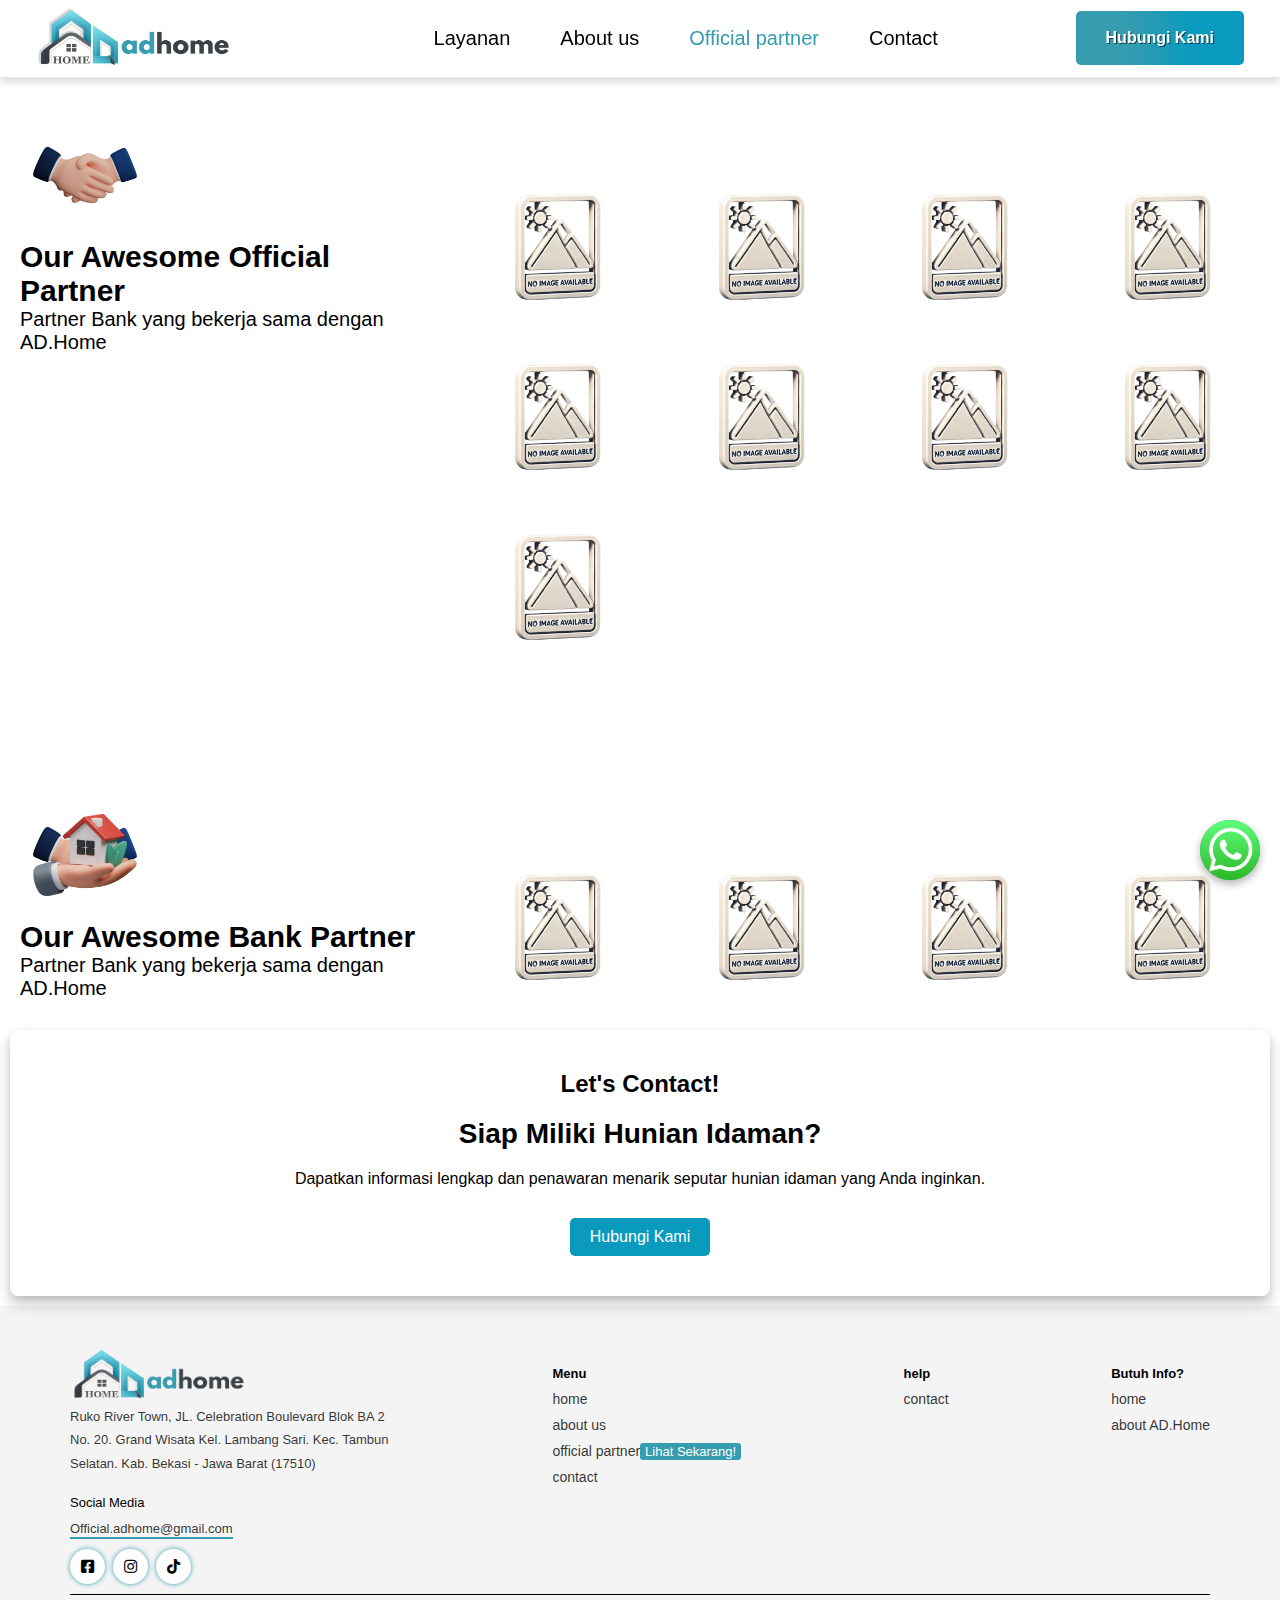
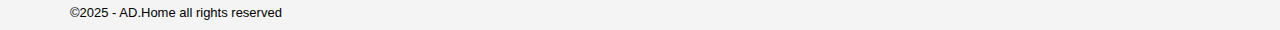
<file: official.html>
<!DOCTYPE html>
<html lang="en">

<head>
    <meta charset="UTF-8">
    <meta name="viewport" content="width=device-width, initial-scale=1.0">

    <title>official partner - adhome</title>
    <link rel="stylesheet" href="style.css">
    <link href="https://cdnjs.cloudflare.com/ajax/libs/font-awesome/5.15.4/css/all.min.css" rel="stylesheet">
    <style>
        section {
            padding: 2rem;
            font-family: 'poppins', sans-serif;
        }
        
        .partner-section {
            display: flex;
            flex-wrap: wrap;
            align-items: flex-start;
            gap: 20px;
            margin-top: 9rem;
            /* Jarak antar elemen */
        }
        
        .text-content {
            flex: 1;
            min-width: 300px;
            max-width: 400px;
            margin-right: 30px;
            /* Jarak antara teks dan gambar */
            text-align: left;
            font-size: 2em;
            /* Teks rata kiri */
        }
        
        .text-content .logo {
            width: 130px;
            /* Atur ukuran logo */
            height: auto;
            border-radius: 50%;
            display: block;
        }
        
        .image-grid {
            display: grid;
            flex: 2;
            grid-template-columns: repeat(4, 1fr);
            gap: 20px;
            /* Jarak antar gambar */
            flex-basis: 0;
            align-self: flex-start;
            /* Pastikan grid sejajar dengan teks */
            margin-top: 6rem;
            /* Tambahkan jarak vertikal antara teks dan grid */
        }
        
        .image-grid img {
            width: 100%;
            height: 150px;
            /* Tetapkan tinggi konsisten */
            object-fit: contain;
            /* Gambar akan di-scale untuk sesuai kontainer tanpa dipotong */
            background: white;
            padding: 10px;
            /* Tambahkan ruang di sekitar gambar */
        }
        
        @media (max-width: 768px) {
            .text-content .logo {
                margin-left: 1rem;
            }
            .partner-section {
                flex-direction: column;
                align-items: center;
                margin-top: 1.5rem;
            }
            .text-content {
                margin-right: 0;
                /* Menghilangkan jarak di layar kecil */
                margin-bottom: -80px;
                /* Tambahkan jarak bawah untuk responsif */
                max-width: none;
                text-align: center;
            }
            /* .text-content .logo {
                margin: 0 auto 15px;
                 Logo tetap rata tengah di layar kecil 
            } */
            .image-grid {
                grid-template-columns: repeat(3, 1fr);
                justify-content: center;
                /* Menempatkan grid di tengah */
            }
        }
        
        @media (max-width: 480px) {
            .image-grid {
                grid-template-columns: repeat(3, 1fr);
                justify-content: center;
                /* Menjaga grid tetap di tengah */
            }
        }
    </style>
</head>

<body>
    <header class="header">
        <nav class="navbar">
            <a href="index.html" class="nav-logo"><img src="logofix.jpg" alt=""></a>
            <ul class="nav-menu">
                <li class="nav-item">
                    <a href="kpr.html" class="nav-link">Layanan</a>
                </li>

                <li class="nav-item">
                    <a href="about.html" class="nav-link">About us</a>
                </li>
                <li class="nav-item">
                    <a href="official.html" class="nav-link" style="color: #369CB0;">Official partner</a>
                </li>
                <li class="nav-item">
                    <a href="contact.html" class="nav-link">Contact</a>
                </li>
            </ul>
            <a href="https://wa.me/62822133355?text=Halo adhome.co.id saya ingin bertanya seputar AD.Home" class="action-btn">Hubungi Kami</a>
            <div class="hamburger">
                <span class="bar"></span>
                <span class="bar"></span>
                <span class="bar"></span>
            </div>
        </nav>
    </header>
    <!-- Breadcrumb -->

    <section class="partner-section">
        <div class="text-content">
            <img src="handi (2).png" alt="Logo" class="logo">
            <h2>Our Awesome Official Partner</h2>
            <p>Partner Bank yang bekerja sama dengan AD.Home</p>
        </div>
        <div class="image-grid">
            <img src="noimg.png" alt="Logo 1">
            <img src="noimg.png" alt="Logo 1">
            <img src="noimg.png" alt="Logo 1">
            <img src="noimg.png" alt="Logo 1">
            <img src="noimg.png" alt="Logo 1">
            <img src="noimg.png" alt="Logo 1">
            <img src="noimg.png" alt="Logo 1">
            <img src="noimg.png" alt="Logo 1">
            <img src="noimg.png" alt="Logo 1">

        </div>
    </section>
    <section class="partner-section">
        <div class="text-content">
            <img src="handi (1).png" alt="Logo" class="logo">
            <h2>Our Awesome Bank Partner</h2>
            <p>Partner Bank yang bekerja sama dengan AD.Home</p>
        </div>
        <div class="image-grid">

            <img src="noimg.png" alt="">
            <img src="noimg.png" alt="">
            <img src="noimg.png" alt="">
            <img src="noimg.png" alt="">
        </div>
    </section>
    <section class="connect-section">
        <h2>Let&#39;s Contact!</h2>
        <h3>Siap Miliki Hunian Idaman?</h3>
        <p>
            Dapatkan informasi lengkap dan penawaran menarik seputar hunian idaman yang Anda inginkan.
        </p>
        <a href="contact.html" class="connect-button">
            Hubungi Kami
        </a>
    </section>
    <!-- footer section starts here  -->
    <footer>
        <section class="footer">
            <div class="container">
                <div class="detail">
                    <h3><img src="logor.png" alt=""></h3>
                    <p>Ruko River Town, JL. Celebration Boulevard Blok BA 2 No. 20. Grand Wisata Kel. Lambang Sari. Kec. Tambun Selatan. Kab. Bekasi - Jawa Barat (17510)</p>
                    <h5>Social Media </h5>
                    <a href="#">Official.adhome@gmail.com</a>
                    <!--  -->
                    <div class="social">
                        <a href="https://www.facebook.com/username" target="_blank" class="icon" title="Facebook">
                            <i class="fab fa-facebook-square"></i>
                        </a>
                        <a href="https://www.instagram.com/adhome.co.id?igsh=MWtjOTBvbWk1cnFtdA==" target="_blank" class="icon" title="Instagram">
                            <i class="fab fa-instagram"></i>
                        </a>
                        <a href="https://www.tiktok.com/@username" target="_blank" class="icon" title="TikTok">
                            <i class="fab fa-tiktok"></i>
                        </a>

                    </div>
                </div>
                <div class="about-us">
                    <h4>Menu</h4>
                    <li><a href="index.html">home</a></li>
                    <li><a href="about.html">about us</a></li>
                    <li><a href="official.html">official partner<span>Lihat Sekarang!</span></a></li>
                    <li><a href="contact.html">contact</a></li>
                </div>
                <div class="about-us">
                    <h4>help</h4>
                    <li><a href="#">contact</a></li>
                </div>
                <div class="about-us">
                    <h4>Butuh Info?</h4>
                    <li><a href="index.html">home</a></li>
                    <li><a href="about.html">about AD.Home</a></li>
                </div>
            </div>

            <div class="copyright">
                <div style="color: black; font-weight: 540; text-align: center;">
                    &copy;2025 - AD.Home all rights reserved
                </div>

            </div>
        </section>
    </footer>
    <a href="https://wa.me/62822133355?text=Halo adhome.co.id saya ingin bertanya seputar AD.Home" class="whatsapp-float" target="_blank" title="Hubungi kami di WhatsApp">
        <div class="whatsapp-ripple"></div>
        <img src="iconwa.png" alt="WhatsApp">
    </a>
    <script src="script.js"></script>
</body>

</html>
</file>
<file: index.css>
/* featured section starts here  */

.featured {
    padding-top: 2rem;
    padding-bottom: 2rem;
}

.featured .gallery .box:first-child {
    border: 1px solid rgba(0, 0, 0, .3);
    box-shadow: 0 4px 6px rgba(0, 0, 0, 0.1), 0 2px 4px rgba(0, 0, 0, 0.2);
    padding: 2rem 1.5rem;
}

.featured .gallery .box:first-child h2 {
    margin-bottom: 1rem;
}

.featured .gallery .box:first-child p {
    margin-top: 10px;
    margin-bottom: 2rem;
    font-size: 1.5rem;
    color: #222;
    max-width: 50%;
    /* Membatasi lebar ke 100% dari kontainer induk */
    width: 100%;
    /* Memastikan p mengisi seluruh lebar yang tersedia */
    overflow-wrap: break-word;
    /* Memastikan teks yang panjang akan terputus dengan baik */
    word-wrap: break-word;
}

.featured .gallery .box:first-child a {
    position: absolute;
    bottom: 2rem;
    padding: 1rem 2rem;
    color: white;
    background: #369CB0;
    border-radius: 3rem;
    font-size: 1.3rem;
    font-weight: 400;
}

.featured .gallery .box:first-child a:hover {
    background: #369CB0;
}

.featured .gallery .box:first-child .image {
    width: 40%;
    position: absolute;
    bottom: -1rem;
    right: 2rem;
}

.featured .gallery .box .content {
    width: 100%;
    position: absolute;
    bottom: 0;
    left: 0;
    padding: 1.5rem 2rem;
}

.featured .gallery .box .content h2 {
    font-weight: 500;
    color: white;
}

.featured .gallery .box .content p {
    font-size: 2rem;
    color: white;
}

.featured .gallery .box .content .review-and-idr {
    display: flex;
    justify-content: space-between;
    align-items: center;
}

.featured .gallery .box .content .review-and-idr .review {
    font-size: 1.3rem;
    color: white;
}

.featured .gallery .box .content .review-and-idr .review i {
    color: #ffa600;
}

.featured .gallery .box .content .review-and-idr p {
    font-size: 1.3rem;
    text-transform: uppercase;
    font-weight: 500;
    color: white;
}


/* featured section ends here  */


/* destination section starts here  */

.destinations {
    width: 100%;
    padding-top: 4rem;
    padding-bottom: 4rem;
}

.destinations .container {
    width: 100%;
}

.destinations .container .container-box {
    width: 100%;
    display: flex;
    align-items: center;
    justify-content: space-between;
    gap: 1rem;
}

.destinations .container .container-box .heading {
    max-width: 30rem;
}

.destinations .container .container-box .content {
    max-width: 35rem;
}

.destinations .container .container-box .content p {
    line-height: 1.7;
    color: #666;
    margin-bottom: 1rem;
}

.destinations .container .container-box .content a {
    color: green;
    font-weight: 600;
}

.destinations .container .container-box .content a i {
    margin-left: .5rem;
}

.destinations .container .container-box .content a:hover i {
    margin-left: .1rem;
}

.gallery {
    margin-top: 4rem;
    width: 100%;
    display: flex;
    flex-wrap: wrap;
    gap: 1rem;
}

.gallery .box {
    height: 23rem;
    flex-grow: 1;
    overflow: hidden;
    border-radius: .8rem;
    position: relative;
}

.gallery .box img {
    width: 100%;
    height: 100%;
    object-fit: cover;
    object-position: center;
}

.gallery .box .text {
    position: absolute;
    bottom: 0;
    padding: 1.5rem 2rem;
    left: 0;
    z-index: 1;
}

.gallery .box .text h2 {
    font-size: 1.4rem;
    color: black;
    font-weight: 500;
}

.image {
    margin-bottom: 20px;
}


/* destination section ends here  */


/* article section starts here  */

.article {
    padding-top: 3rem;
    padding-bottom: 3rem;
    margin-top: 5rem;
}

.article .container {
    display: flex;
    flex-wrap: wrap;
    gap: 1.5rem;
    margin-top: 2rem;
}

.article .container .latest-article,
.article .container .more-article {
    width: 100%;
    flex: 1 0 350px;
}

.article .container .latest-article img {
    width: 100%;
    height: 28rem;
    border-radius: 1rem;
    object-fit: cover;
    object-position: center;
}

.article .container .latest-article p {
    margin: .8rem 0;
    color: #666;
}

.article .container .latest-article h3 {
    font-size: 1.6rem;
    font-weight: 600;
}

.article .container .latest-article .author {
    display: flex;
    align-items: center;
    gap: .7rem;
}

.article .container .latest-article .author img {
    width: 30px;
    height: 30px;
    border-radius: 3rem;
}

.article .container .latest-article .author p {
    font-size: 1.3rem;
}

.article .container .more-article {
    display: grid;
    gap: 1rem;
    overflow: hidden;
}

.article .container .more-article .box {
    display: flex;
    gap: 1.5rem;
    align-items: center;
}

.article .container .more-article .box img {
    width: 135px;
    height: 120px;
    object-fit: cover;
    object-position: center;
    border-radius: .5rem;
}

.article .container .more-article .text h3 {
    font-size: 1.6rem;
    font-weight: 600;
    color: black;
}

.article .container .more-article .text li {
    margin-top: .3rem;
    list-style: none;
    color: #333;
    font-size: 1.5rem;
}

@media (max-width: 910px) {
    .destinations .container .container-box {
        flex-direction: column;
        align-items: flex-start;
    }
}

@media (max-width: 767px) {
    .featured .gallery .box:first-child p {
        max-width: 100%;
        font-size: 1.3rem;
    }
    .article .container .more-article .text li {
        margin-top: .3rem;
        list-style: none;
        color: #333;
        font-size: 1.4rem;
    }
    .destinations .container .container-box .content {
        font-size: .8rem;
    }
    .feedback .container p {
        font-size: 1rem;
    }
}

@media (max-width: 457px) {
    .article .container .latest-article,
    .article .container .more-article {
        width: 100%;
        flex: 1 0 250px;
    }
    .article .container .more-article .box img {
        width: 100px;
        height: 85px;
    }
    .article .container .more-article .text h3 {
        font-size: 1.4rem;
    }
}


/* article section ends here  */
</file>
<file: style.css>
@import url('https://fonts.googleapis.com/css2?family=Roboto:ital,wght@0,500;1,400&display=swap');
* {
    margin: 0;
    padding: 0;
    box-sizing: border-box;
}

body {
    background-color: white;
}

html.body {
    margin: 0;
    overflow: hidden;
}

html {
    font-size: 62.5%;
    font-family: 'Poppins', sans-serif;
}

li {
    list-style: none;
}

a {
    text-decoration: none;
}

.header {
    position: fixed;
    font-family: 'Poppins', sans-serif;
    /* Membuat header tetap di atas saat scroll */
    top: 0;
    /* Posisi di bagian atas */
    left: 0;
    width: 100%;
    /* Meluas secara penuh */
    z-index: 1000;
    /* Agar berada di atas elemen lain */
    border-bottom: 1px solid #E2E8F0;
    box-shadow: 0 4px 8px rgba(0, 0, 0, 0.15);
    background-color: white;
    font-weight: 600;
    line-height: 0.9;
    /* Pastikan memiliki warna latar */
}

.navbar {
    display: flex;
    justify-content: space-between;
    align-items: center;
    padding: .6rem .6rem;
    z-index: 1000;
    position: relative;
}

.hamburger {
    display: none;
}

.hamburger {
    background: linear-gradient(270deg, #036E89, #369CB0);
    /* Warna latar belakang biru */
    padding: 3px 5px;
    /* Beri sedikit ruang untuk garis-garis */
    border-radius: 5px;
    /* Tambahkan border-radius untuk sudut yang lembut */
    cursor: pointer;
    display: none;
    box-shadow: 0 4px 6px rgba(0, 0, 0, 0.1), 0 2px 4px rgba(0, 0, 0, 0.2);
}

.bar {
    display: block;
    width: 24px;
    height: 3px;
    margin: 5px auto;
    -webkit-transition: all 0.3s ease-in-out;
    transition: all 0.3s ease-in-out;
    /* background-color: #101010; */
    background-color: white;
}

.nav-menu {
    display: flex;
    justify-content: space-between;
    align-items: center;
}

.nav-item {
    margin-left: 5rem;
}

.nav-item a {
    font-family: 'Poppins', sans-serif;
    font-weight: 500;
    line-height: .8;
}

.nav-link {
    font-family: 'Poppins', sans-serif;
    font-weight: 600;
    line-height: 1;
    /* font-size: 1.6rem; */
    font-size: 2rem;
    font-weight: 400;
    /* color: #475569; */
    color: black;
    /* change */
}

.nav-link:hover {
    color: #369CB0;
}

.nav-logo img {
    text-decoration: none;
    width: 200px;
    /* Ukuran logo, sesuaikan jika perlu */
    height: auto;
    margin-right: 10px;
    margin-left: 30px;
    /* Memberikan jarak antara logo dan teks */
}

.action-btn {
    background: linear-gradient(270deg, #099abe 30%, #369CB0 70%);
    /* Latar awal gradasi */
    color: white;
    /* Warna teks */
    padding: 20px 30px;
    /* Spasi di dalam tombol */
    border-radius: 5px;
    /* Membuat sudut melengkung */
    font-size: 1.6rem;
    text-shadow: 1px 1px 0 rgba(0, 0, 0, 0.6);
    /* Ukuran font */
    font-weight: bold;
    /* Membuat teks tebal */
    text-decoration: none;
    /* Menghilangkan underline */
    /* Margin kiri */
    margin-right: 30px;
    /* Margin kanan */
    /* Efek transisi untuk hover */
    /* Border transparan */
    display: inline-block;
    /* Agar tombol terlihat rapi */
    text-align: center;
    /* Pusatkan teks */
    cursor: pointer;
    /* Ubah kursor menjadi pointer */
}

.action-btn:hover {
    background: white;
    /* Pastikan seluruh properti background diganti */
    color: #369CB0;
    /* Teks berubah menjadi biru */
    border: 2px solid #369CB0;
    text-shadow: none;
}

@media only screen and (max-width: 768px) {
    header {
        padding: 0.5rem;
        box-shadow: none;
        margin-top: -0.7rem;
        padding-top: 0.7rem;
        left: 0;
        right: 0;
    }
    .action-btn {
        padding: 12px 14px;
        font-size: 1.3rem;
        margin: 0;
        margin-right: -5rem;
        margin-left: 0;
    }
    .nav-logo img {
        width: 120px;
        height: auto;
        margin: 0;
    }
    .nav-menu {
        position: fixed;
        left: -100%;
        top: 5rem;
        flex-direction: column;
        /* background-color: #fff; */
        background-color: white;
        width: 100%;
        transition: 0.3s;
        text-align: left;
        box-shadow: 0 8px 15px rgba(0, 0, 0, 0.03);
    }
    .nav-link {
        color: black;
    }
    .nav-menu.active {
        left: 0;
    }
    .nav-item {
        margin: 1rem 0;
        width: 100%;
        text-align: left;
        margin-left: 20px;
        padding-bottom: 8px;
        border-bottom: none;
        line-height: 1;
    }
    .nav-menu.active .nav-item {
        border-bottom: 2px solid rgba(0, 0, 0, 0.025);
        /* Garis bawah hitam */
    }
    .hamburger {
        display: block;
        cursor: pointer;
    }
    .hamburger.active .bar:nth-child(2) {
        opacity: 0;
    }
    .hamburger.active .bar:nth-child(1) {
        transform: translateY(8px) rotate(45deg);
    }
    .hamburger.active .bar:nth-child(3) {
        transform: translateY(-8px) rotate(-45deg);
    }
}

@media only screen and (max-width: 768px) {
    .action-btn {
        margin-left: 5rem;
    }
}

.connect-section {
    background-color: rgba(255, 255, 255, 0.1);
    padding: 40px;
    border-radius: 8px;
    text-align: center;
    color: black;
    margin: 1rem;
    box-shadow: 0 8px 15px rgba(0, 0, 0, 0.2), 0 3px 6px rgba(0, 0, 0, 0.1);
    position: relative;
    /* Tetap gunakan ini agar elemen bisa diposisikan dengan z-index */
    z-index: 1;
    /* Ubah nilai z-index menjadi positif, atau hapus jika tidak diperlukan */
}

.connect-section h2 {
    font-size: 24px;
    margin-bottom: 20px;
}

.connect-section h3 {
    font-size: 28px;
    font-weight: bold;
    margin-bottom: 20px;
}

.connect-section p {
    font-size: 16px;
    margin-bottom: 30px;
}

.connect-button {
    background-color: #099abe;
    color: white;
    padding: 10px 20px;
    border-radius: 5px;
    text-decoration: none;
    font-size: 16px;
    display: inline-block;
}


/* nav akhir */


/* Property Card End */


/* footer section starts here  */

footer {
    width: 100%;
}

footer .footer {
    background: #F4F4F4;
    padding: 6rem 7rem;
    padding-bottom: 1rem;
}

footer .footer .container {
    display: flex;
    justify-content: space-between;
    padding-bottom: 1rem;
    border-bottom: 1px solid black;
    gap: 2rem;
}

footer .footer .container .detail {
    max-width: 32rem;
}

footer .footer .container .detail h3 img {
    width: 180px;
    height: auto;
    margin-top: -2rem;
}

footer .footer .container .detail p {
    font-size: 1.3rem;
    line-height: 1.8;
    color: rgba(0, 0, 0, 0.8);
    margin-bottom: 2rem;
}

footer .footer .container .detail h5 {
    font-size: 1.3rem;
    font-weight: 400;
    color: black;
    margin-bottom: 1rem;
}

footer .footer .container .detail a {
    color: rgba(0, 0, 0, 0.8);
    font-size: 1.3rem;
    border-bottom: 2px solid #369CB0;
    padding: 1px 0;
    display: inline-block;
}

footer .footer .container .detail .social {
    display: flex;
    gap: .8rem;
    margin-top: 1rem;
    font-size: 1.5rem;
}

.footer .container .detail .social a {
    box-shadow: 0 0 5px #369CB0;
    background-color: white;
    border-radius: 50%;
    width: 35px;
    height: 35px;
    display: inline-flex;
    justify-content: center;
    align-items: center;
    padding: 0;
    border: none;
    font-size: 1.5rem;
    color: black;
}

footer .footer .container h4 {
    font-size: 1.3rem;
    font-weight: 700;
    margin-bottom: .5rem;
    color: black;
}

footer .footer .container li {
    list-style: none;
    margin-top: 1rem;
}

footer .footer .container a {
    color: rgba(0, 0, 0, 0.8);
    font-size: 1.4rem;
}

footer .footer .container a:hover {
    color: black;
}

footer .footer .container span {
    color: white;
    background: #369CB0;
    font-size: 1.3rem;
    padding: .1rem .5rem;
    border-radius: .3rem;
    font-weight: 500;
}

footer .footer .copyright {
    display: flex;
    justify-content: space-between;
    margin-top: 1rem;
    font-size: 1.3rem;
    color: rgba(0, 0, 0, 0.8);
    text-align: center;
}

footer .footer .copyright a {
    color: rgba(0, 0, 0, 0.8);
    margin-left: 1rem;
    text-align: center;
}

@media (max-width: 1020px) {
    footer .footer {
        padding: 2rem;
    }
}

@media (max-width: 910px) {
    footer .footer .container {
        flex-direction: column;
    }
}

.whatsapp-float {
    position: fixed;
    width: 60px;
    height: 60px;
    bottom: 20px;
    right: 20px;
    z-index: 100;
}

.whatsapp-float img {
    width: 100%;
    height: 100%;
    border-radius: 50%;
    box-shadow: 0 4px 8px rgba(0, 0, 0, 0.3);
    position: relative;
    z-index: 2;
}

.whatsapp-ripple {
    position: absolute;
    width: 100%;
    height: 100%;
    top: 0;
    left: 0;
    border-radius: 50%;
    background: #369CB0;
    /* Warna hijau WhatsApp */
    animation: ripple 2s infinite;
    z-index: 1;
}

@keyframes ripple {
    0% {
        transform: scale(1);
        opacity: 0.6;
    }
    50% {
        transform: scale(1.5);
        opacity: 0.3;
    }
    100% {
        transform: scale(2);
        opacity: 0;
    }
}
</file>
